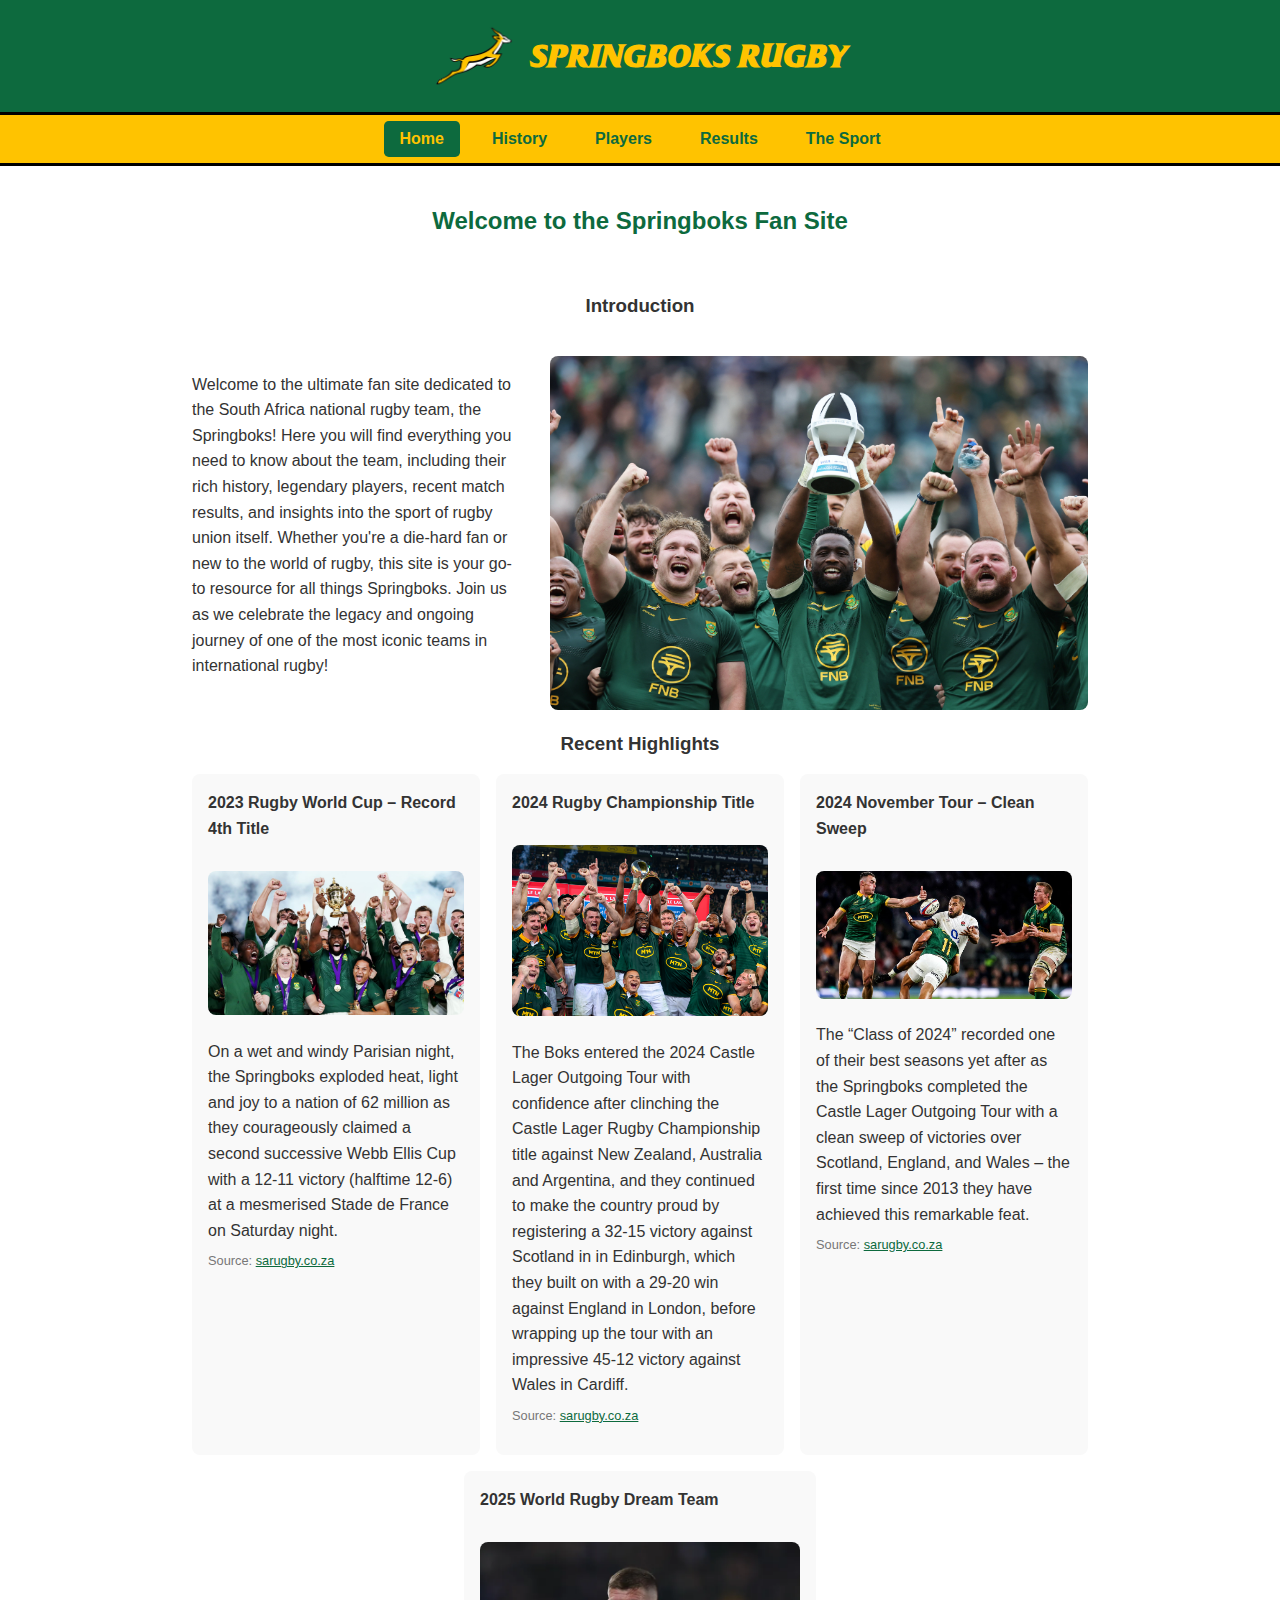
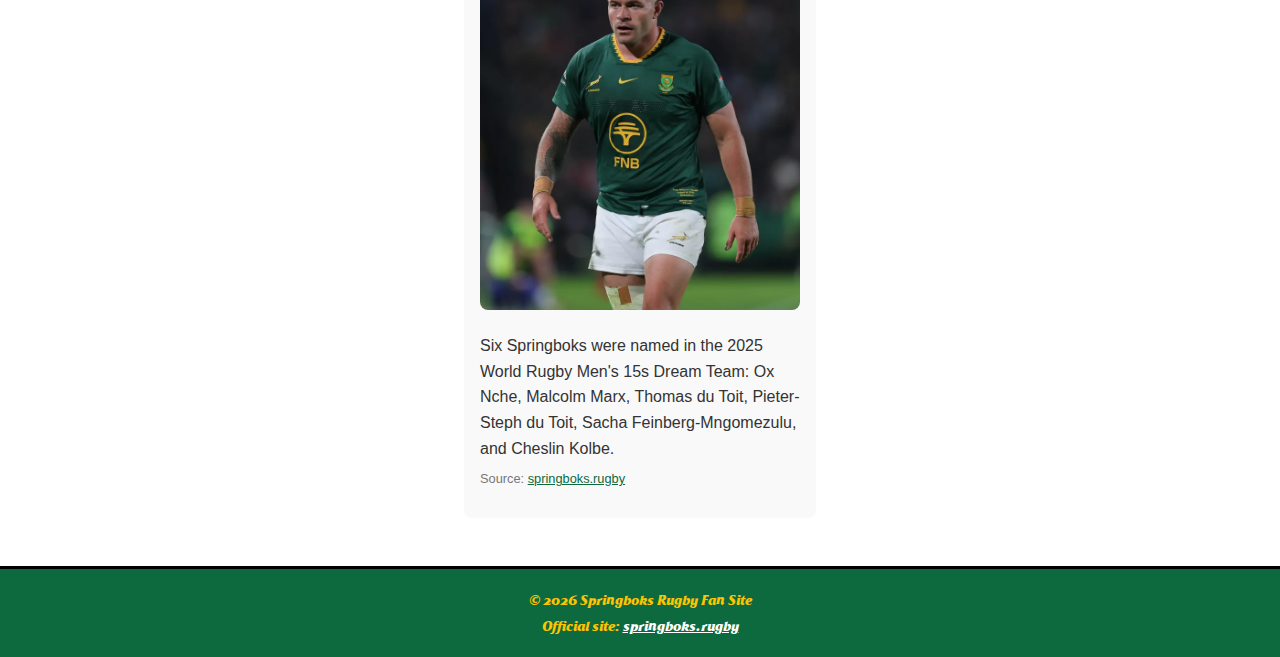
<file: index.html>
<!doctype html>
<html lang="en">
  <head>
    <meta charset="UTF-8">
    <meta name="viewport" content="width=device-width, initial-scale=1.0">
    <meta name="description" content="Fan site about the South Africa Springboks rugby team">
    <title>Springboks Rugby - Home</title>
    <link rel="stylesheet" href="styles.css">
  </head>
  <body>
        <header class="header">
        <div class="header__logo">
            <img src="images/logo.avif" alt="Springboks logo" class="header__logo-img">
            <h1 class="header__title">SPRINGBOKS RUGBY</h1>
        </div>
    </header>
        <nav class="nav" aria-label="Main navigation">
        <a href="index.html" class="nav__link nav__link--active">Home</a>
        <a href="pages/history.html" class="nav__link">History</a>
        <a href="pages/players.html" class="nav__link">Players</a>
        <a href="pages/results.html" class="nav__link">Results</a>
        <a href="pages/sport.html" class="nav__link">The Sport</a>
    </nav>

    <main class="main">
      <h2 class="main__title">Welcome to the Springboks Fan Site</h2>
      <section class="intro" id="intro">
        <h3 class="intro__title">Introduction</h3>
        <article class="intro__content">
        <p class="text">
            Welcome to the ultimate fan site dedicated to the South Africa national rugby team, the Springboks! 
            Here you will find everything you need to know about the team, including their rich history, 
            legendary players, recent match results, and insights into the sport of rugby union itself. 
            Whether you're a die-hard fan or new to the world of rugby, this site is your go-to resource for all things Springboks. 
            Join us as we celebrate the legacy and ongoing journey of one of the most iconic teams in international rugby!
        </p>
        <img src="images/team-image.jpg" alt="Springboks rugby action shot" class="intro__image">
        </article>
      </section>

      
      <section class="highlights" id="highlights">
        <h3 class="highlights__title">Recent Highlights</h3>
        <div class="highlights__list">
          <article class="highlights__item">
            <h4 class="highlights__item-title">2023 Rugby World Cup – Record 4th Title</h4>
            <img src="images/rwc-2023-trophy.jpg" alt="Siya Kolisi lifts the Webb Ellis Cup after the Springboks' record fourth Rugby World Cup victory in Paris" class="highlights__image">
            <p class="highlights__text">
              On a wet and windy Parisian night, the Springboks exploded heat, light and joy to a nation of 62 million as they courageously claimed a second successive Webb Ellis Cup with a 12-11 victory (halftime 12-6) at a mesmerised Stade de France on Saturday night.
            </p>
            <p class="highlights__source">
              Source: <a href="https://www.sarugby.co.za/news-features/articles/2023/10/28/springboks-edge-another-rwc-thriller-to-earn-in-history/" target="_blank" rel="noopener">sarugby.co.za</a>
            </p>
          </article>
          <article class="highlights__item">
            <h4 class="highlights__item-title">2024 Rugby Championship Title</h4>
            <img src="images/rc-2024-champions.jpg" alt="Springboks celebrate winning the 2024 Rugby Championship" class="highlights__image">
            <p class="highlights__text">
              The Boks entered the 2024 Castle Lager Outgoing Tour with confidence after clinching the Castle Lager Rugby Championship title against New Zealand, Australia and Argentina, and they continued to make the country proud by registering a 32-15 victory against Scotland in in Edinburgh, which they built on with a 29-20 win against England in London, before wrapping up the tour with an impressive 45-12 victory against Wales in Cardiff.
            </p>
            <p class="highlights__source">
              Source: <a href="https://www.sarugby.co.za/news-features/articles/2024/12/10/trophies-and-records-for-boks-class-of-2024/" target="_blank" rel="noopener">sarugby.co.za</a>
            </p>
          </article>
          <article class="highlights__item">
            <h4 class="highlights__item-title">2024 November Tour – Clean Sweep</h4>
            <img src="images/november-tour-2024.jpg" alt="Springboks in action during their 2024 November tour" class="highlights__image">
            <p class="highlights__text">
              The “Class of 2024” recorded one of their best seasons yet after as the Springboks completed the Castle Lager Outgoing Tour with a clean sweep of victories over Scotland, England, and Wales – the first time since 2013 they have achieved this remarkable feat.
            </p>
            <p class="highlights__source">
              Source: <a href="https://www.sarugby.co.za/news-features/articles/2024/12/10/trophies-and-records-for-boks-class-of-2024/" target="_blank" rel="noopener">sarugby.co.za</a>
            </p>
          </article>
          <article class="highlights__item">
            <h4 class="highlights__item-title">2025 World Rugby Dream Team</h4>
            <img src="images/dream-team-2025.jpg" alt="Malcolm Marx, World Rugby Player of the Year 2025" class="highlights__image">
            <p class="highlights__text">
              Six Springboks were named in the 2025 World Rugby Men's 15s Dream Team: Ox Nche, Malcolm Marx, Thomas du Toit, Pieter-Steph du Toit, Sacha Feinberg-Mngomezulu, and Cheslin Kolbe.
            </p>
            <p class="highlights__source">
              Source: <a href="https://springboks.rugby/news-features/articles/2025/11/25/sa-rugby-lauds-six-boks-named-in-world-rugby-dream-team/" target="_blank" rel="noopener">springboks.rugby</a>
            </p>
          </article>
        </div>
      </section>
    </main>

        <footer class="footer">
        <div class="footer__content">
            <p class="footer__text">&copy; 2026 Springboks Rugby Fan Site</p>
            <p class="footer__text">
                Official site:
                <a href="https://www.springboks.rugby/" class="footer__link" target="_blank" rel="noopener">
                    springboks.rugby
                </a>
            </p>
        </div>
    </footer>
  </body>
</html>
</file>
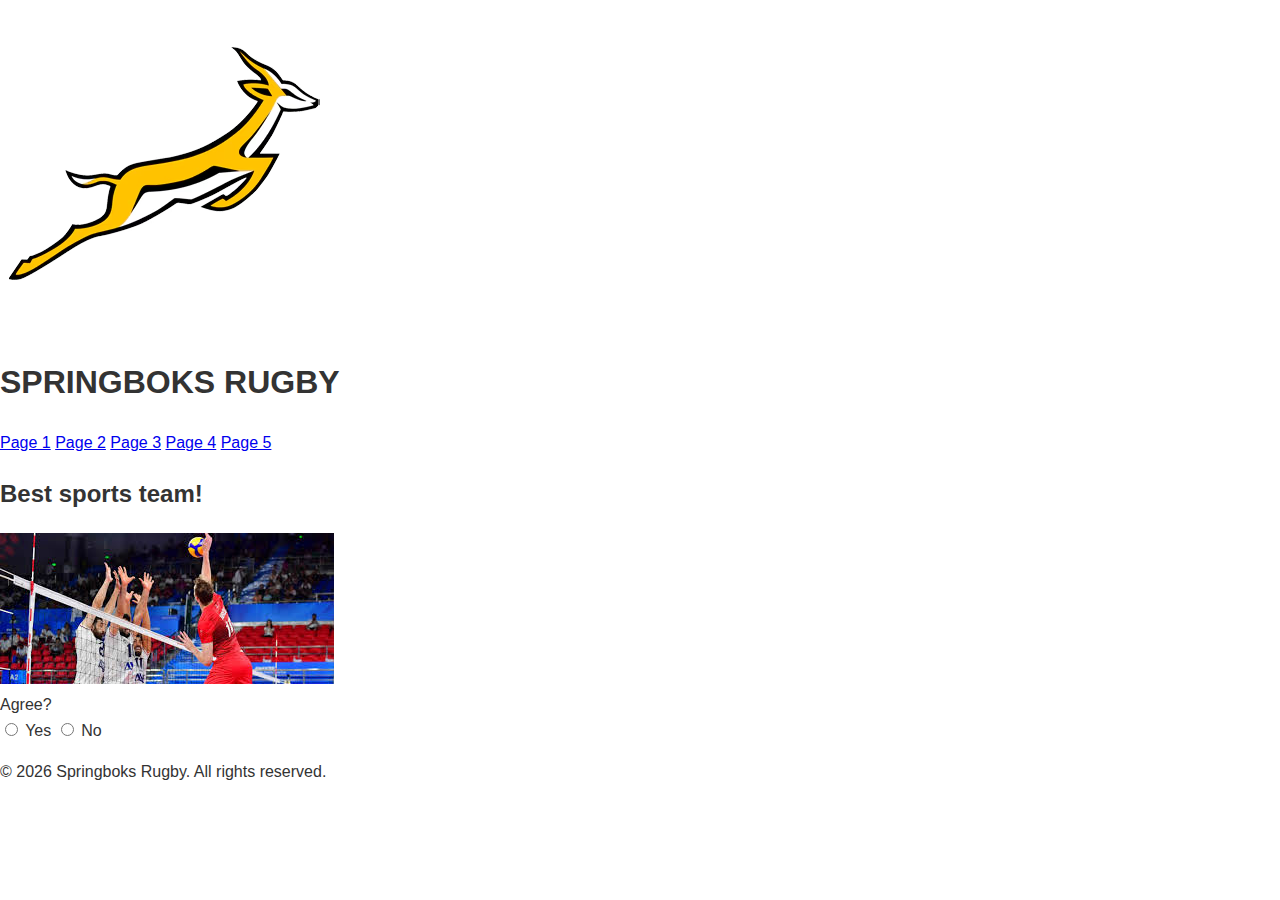
<file: pages/index.html>
<!doctype html>
<html>
  <head>
    <meta charset="UTF-8" />
    <title>Springboks</title>
    <link rel="stylesheet" href="../styles.css" />
    <script src="https://code.jquery.com/jquery-3.7.1.min.js"></script>
  </head>
  <body>
    <div id="header"></div>
    <div id="nav"></div>
    <script>
      $(function() {
        $('#header').load('../partials/header.html');
        $('#nav').load('../partials/nav.html');
        $('#footer').load('../partials/footer.html');
      });
    </script>

    <article id="article">
        <h2>Best sports team!</h2>
        <img src="../images/sport.jpg">
    </article>
    <form>
        <label for="radio">Agree?</label><br>
        <input type="radio" id="yes" name="radio">
        <label for="yes">Yes</label>
        <input type="radio" id="no" name="radio">
        <label for="no">No</label>
    </form>
    <div id="footer"></div>
  </body>
</html>
</file>
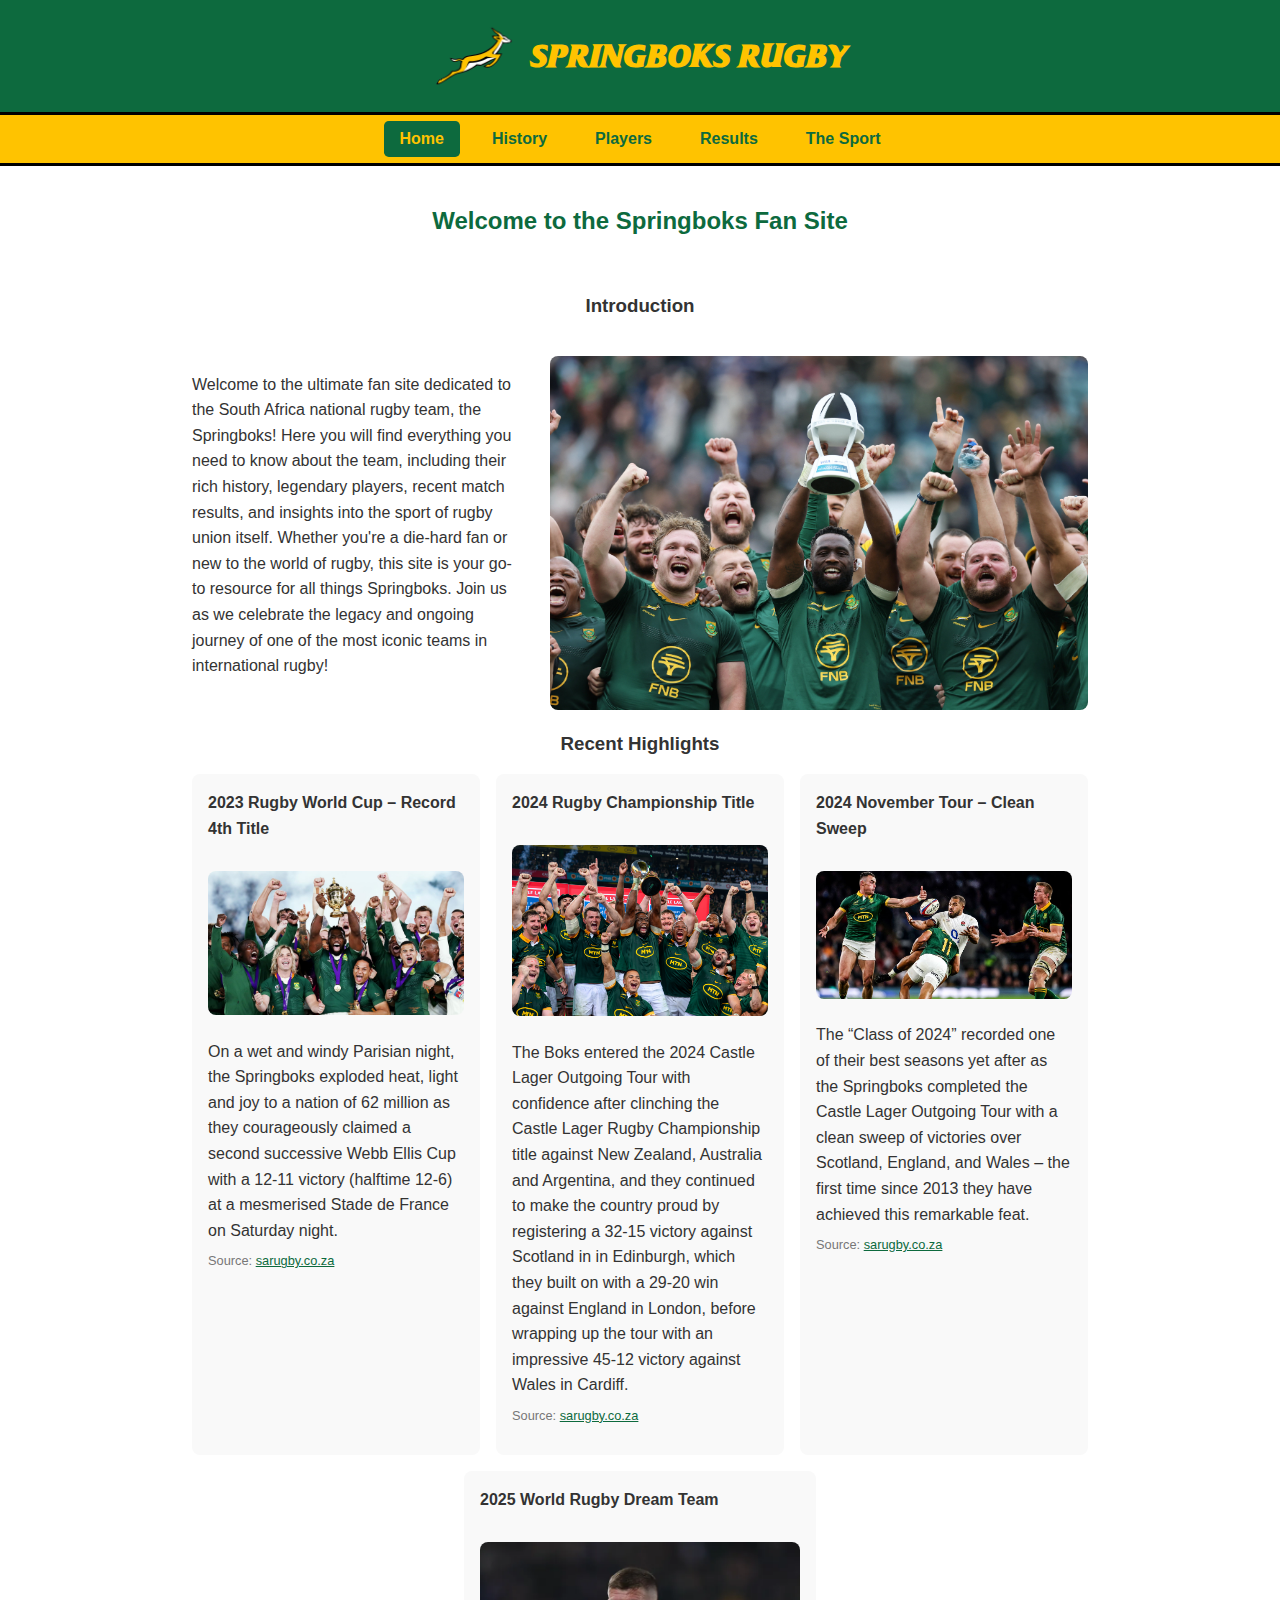
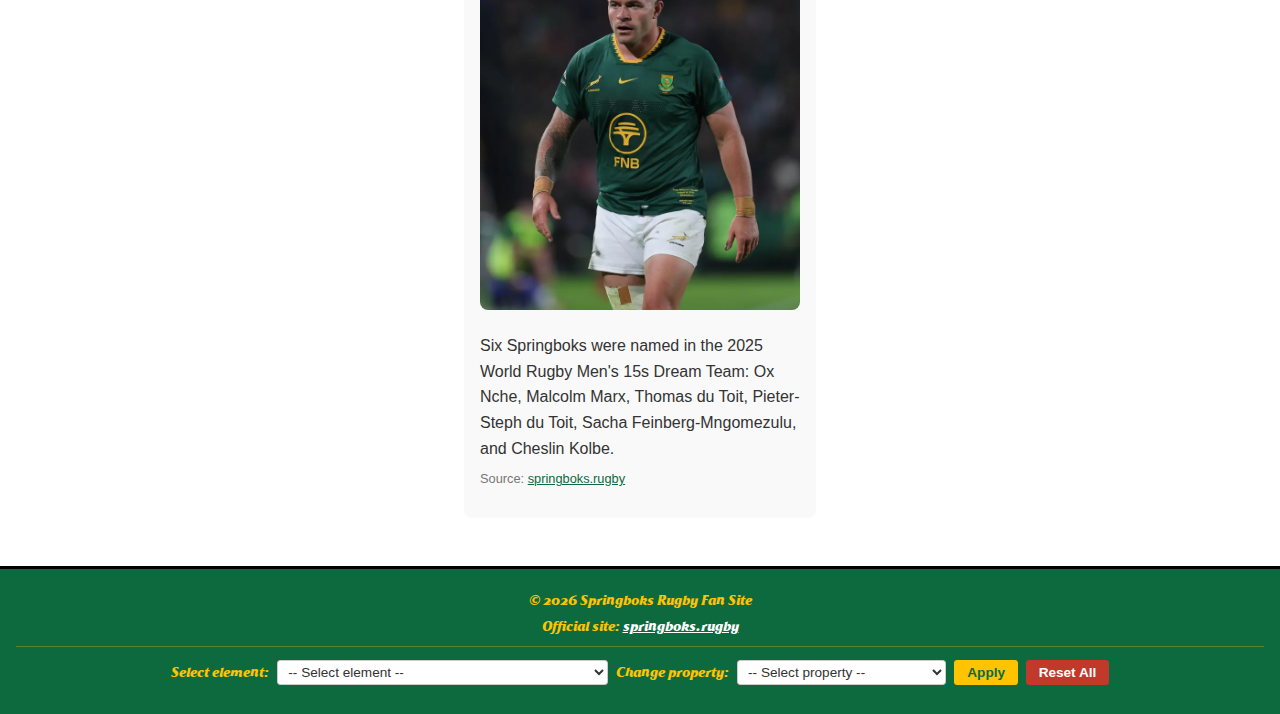
<file: WebTech-main/index.html>
<!doctype html>
<html lang="en">
  <head>
    <meta charset="UTF-8">
    <meta name="viewport" content="width=device-width, initial-scale=1.0">
    <meta name="description" content="Fan site about the South Africa Springboks rugby team">
    <title>Springboks Rugby - Home</title>
    <link rel="stylesheet" href="styles.css">
    <script src="js.js" defer></script>
  </head>
  <body>
        <header class="header">
        <div class="header__logo">
            <img src="images/logo.avif" alt="Springboks logo" class="header__logo-img">
            <h1 class="header__title" id="header__title">SPRINGBOKS RUGBY</h1>
        </div>
    </header>
        <nav class="nav" aria-label="Main navigation">
        <a href="index.html" class="nav__link nav__link--active">Home</a>
        <a href="pages/history.html" class="nav__link">History</a>
        <a href="pages/players.html" class="nav__link">Players</a>
        <a href="pages/results.html" class="nav__link">Results</a>
        <a href="pages/sport.html" class="nav__link">The Sport</a>
    </nav>

    <main class="main">
      <h2 class="main__title">Welcome to the Springboks Fan Site</h2>
      <section class="intro" id="intro">
        <h3 class="intro__title">Introduction</h3>
        <article class="intro__content">
        <p class="text">
            Welcome to the ultimate fan site dedicated to the South Africa national rugby team, the Springboks! 
            Here you will find everything you need to know about the team, including their rich history, 
            legendary players, recent match results, and insights into the sport of rugby union itself. 
            Whether you're a die-hard fan or new to the world of rugby, this site is your go-to resource for all things Springboks. 
            Join us as we celebrate the legacy and ongoing journey of one of the most iconic teams in international rugby!
        </p>
        <img src="images/team-image.jpg" alt="Springboks rugby action shot" class="intro__image">
        </article>
      </section>

      
      <section class="highlights" id="highlights">
        <h3 class="highlights__title">Recent Highlights</h3>
        <div class="highlights__list">
          <article class="highlights__item">
            <h4 class="highlights__item-title">2023 Rugby World Cup – Record 4th Title</h4>
            <img src="images/rwc-2023-trophy.jpg" alt="Siya Kolisi lifts the Webb Ellis Cup after the Springboks' record fourth Rugby World Cup victory in Paris" class="highlights__image">
            <p class="highlights__text">
              On a wet and windy Parisian night, the Springboks exploded heat, light and joy to a nation of 62 million as they courageously claimed a second successive Webb Ellis Cup with a 12-11 victory (halftime 12-6) at a mesmerised Stade de France on Saturday night.
            </p>
            <p class="highlights__source">
              Source: <a href="https://www.sarugby.co.za/news-features/articles/2023/10/28/springboks-edge-another-rwc-thriller-to-earn-in-history/" target="_blank" rel="noopener">sarugby.co.za</a>
            </p>
          </article>
          <article class="highlights__item">
            <h4 class="highlights__item-title">2024 Rugby Championship Title</h4>
            <img src="images/rc-2024-champions.jpg" alt="Springboks celebrate winning the 2024 Rugby Championship" class="highlights__image">
            <p class="highlights__text">
              The Boks entered the 2024 Castle Lager Outgoing Tour with confidence after clinching the Castle Lager Rugby Championship title against New Zealand, Australia and Argentina, and they continued to make the country proud by registering a 32-15 victory against Scotland in in Edinburgh, which they built on with a 29-20 win against England in London, before wrapping up the tour with an impressive 45-12 victory against Wales in Cardiff.
            </p>
            <p class="highlights__source">
              Source: <a href="https://www.sarugby.co.za/news-features/articles/2024/12/10/trophies-and-records-for-boks-class-of-2024/" target="_blank" rel="noopener">sarugby.co.za</a>
            </p>
          </article>
          <article class="highlights__item">
            <h4 class="highlights__item-title">2024 November Tour – Clean Sweep</h4>
            <img src="images/november-tour-2024.jpg" alt="Springboks in action during their 2024 November tour" class="highlights__image">
            <p class="highlights__text">
              The “Class of 2024” recorded one of their best seasons yet after as the Springboks completed the Castle Lager Outgoing Tour with a clean sweep of victories over Scotland, England, and Wales – the first time since 2013 they have achieved this remarkable feat.
            </p>
            <p class="highlights__source">
              Source: <a href="https://www.sarugby.co.za/news-features/articles/2024/12/10/trophies-and-records-for-boks-class-of-2024/" target="_blank" rel="noopener">sarugby.co.za</a>
            </p>
          </article>
          <article class="highlights__item">
            <h4 class="highlights__item-title">2025 World Rugby Dream Team</h4>
            <img src="images/dream-team-2025.jpg" alt="Malcolm Marx, World Rugby Player of the Year 2025" class="highlights__image">
            <p class="highlights__text">
              Six Springboks were named in the 2025 World Rugby Men's 15s Dream Team: Ox Nche, Malcolm Marx, Thomas du Toit, Pieter-Steph du Toit, Sacha Feinberg-Mngomezulu, and Cheslin Kolbe.
            </p>
            <p class="highlights__source">
              Source: <a href="https://springboks.rugby/news-features/articles/2025/11/25/sa-rugby-lauds-six-boks-named-in-world-rugby-dream-team/" target="_blank" rel="noopener">springboks.rugby</a>
            </p>
          </article>
        </div>
      </section>
    </main>

        <footer class="footer">
        <div class="footer__content">
            <p class="footer__text">&copy; 2026 Springboks Rugby Fan Site</p>
            <p class="footer__text">
                Official site:
                <a href="https://www.springboks.rugby/" class="footer__link" target="_blank" rel="noopener">
                    springboks.rugby
                </a>
            </p>
        </div>
    </footer>
    <script src="js/appearance.js"></script>
  </body>
</html>
</file>
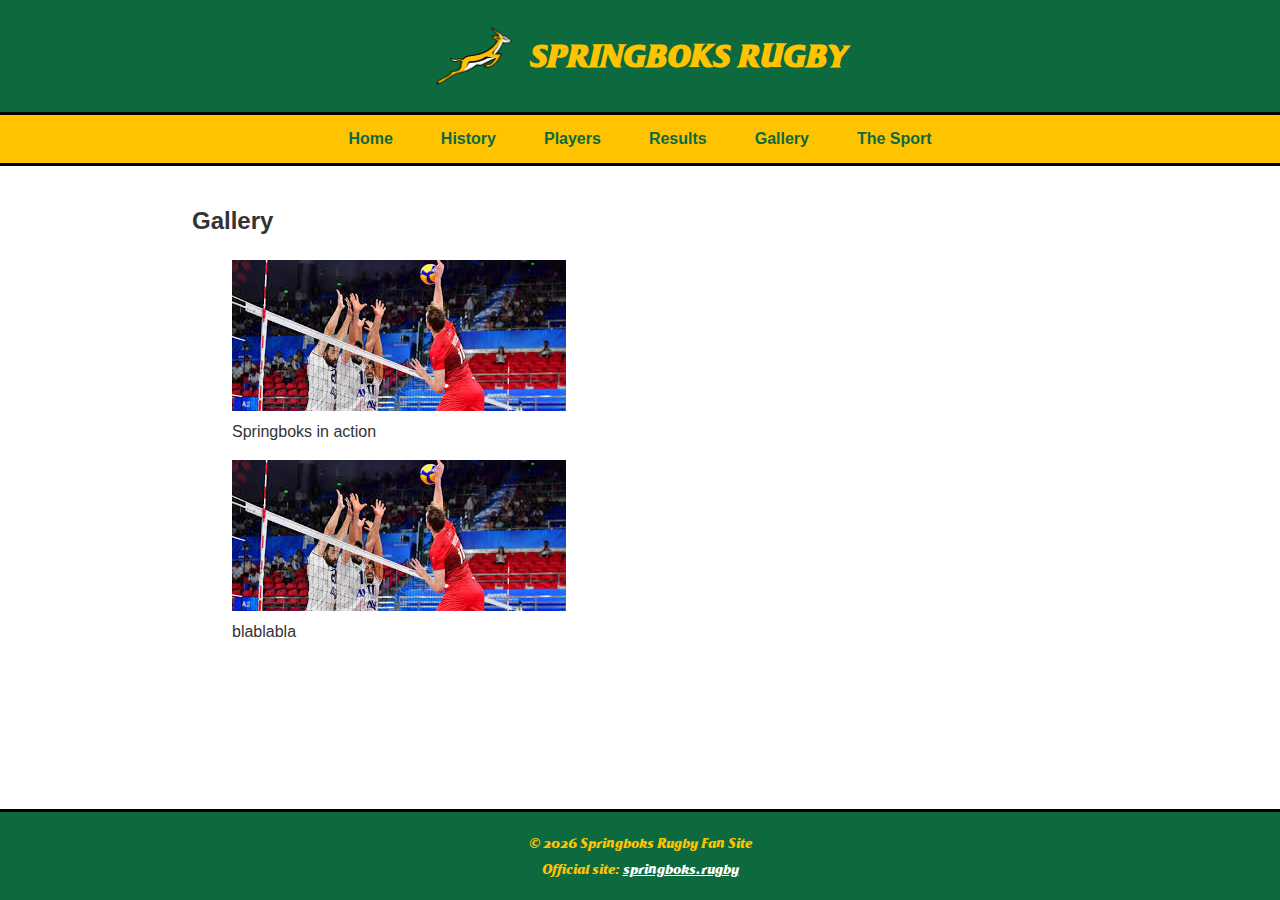
<file: pages/gallery.html>
<!doctype html>
<html lang="en">
  <head>
    <meta charset="UTF-8">
    <meta name="viewport" content="width=device-width, initial-scale=1.0">
    <meta name="description" content="Photo gallery of the Springboks rugby team">
    <title>Springboks Rugby - Gallery</title>
    <link rel="stylesheet" href="../styles.css">
  </head>
  <body>
        <header class="header">
        <div class="header__logo">
            <img src="../images/logo.avif" alt="Springboks logo" class="header__logo-img">
            <h1 class="header__title">SPRINGBOKS RUGBY</h1>
        </div>
    </header>
        <nav class="nav" aria-label="Main navigation">
        <a href="../index.html" class="nav__link">Home</a>
        <a href="history.html" class="nav__link">History</a>
        <a href="players.html" class="nav__link">Players</a>
        <a href="results.html" class="nav__link">Results</a>
        <a href="gallery.html" class="nav__link">Gallery</a>
        <a href="sport.html" class="nav__link">The Sport</a>
    </nav>

    <main class="main">
      <article class="article">
        <h2 class="article__title">Gallery</h2>

        <section class="gallery">
          <figure class="gallery__item">
            <img src="../images/sport.jpg" alt="Springboks in action" class="gallery__image">
            <figcaption class="gallery__caption">Springboks in action</figcaption>
          </figure>

          <figure class="gallery__item">
            <img src="../images/sport.jpg" alt="blablabla" class="gallery__image">
            <figcaption class="gallery__caption">blablabla</figcaption>
          </figure>
        </section>
      </article>
    </main>

        <footer class="footer">
        <div class="footer__content">
            <p class="footer__text">&copy; 2026 Springboks Rugby Fan Site</p>
            <p class="footer__text">
                Official site:
                <a href="https://www.springboks.rugby/" class="footer__link" target="_blank" rel="noopener">
                    springboks.rugby
                </a>
            </p>
        </div>
    </footer>
  </body>
</html>
</file>
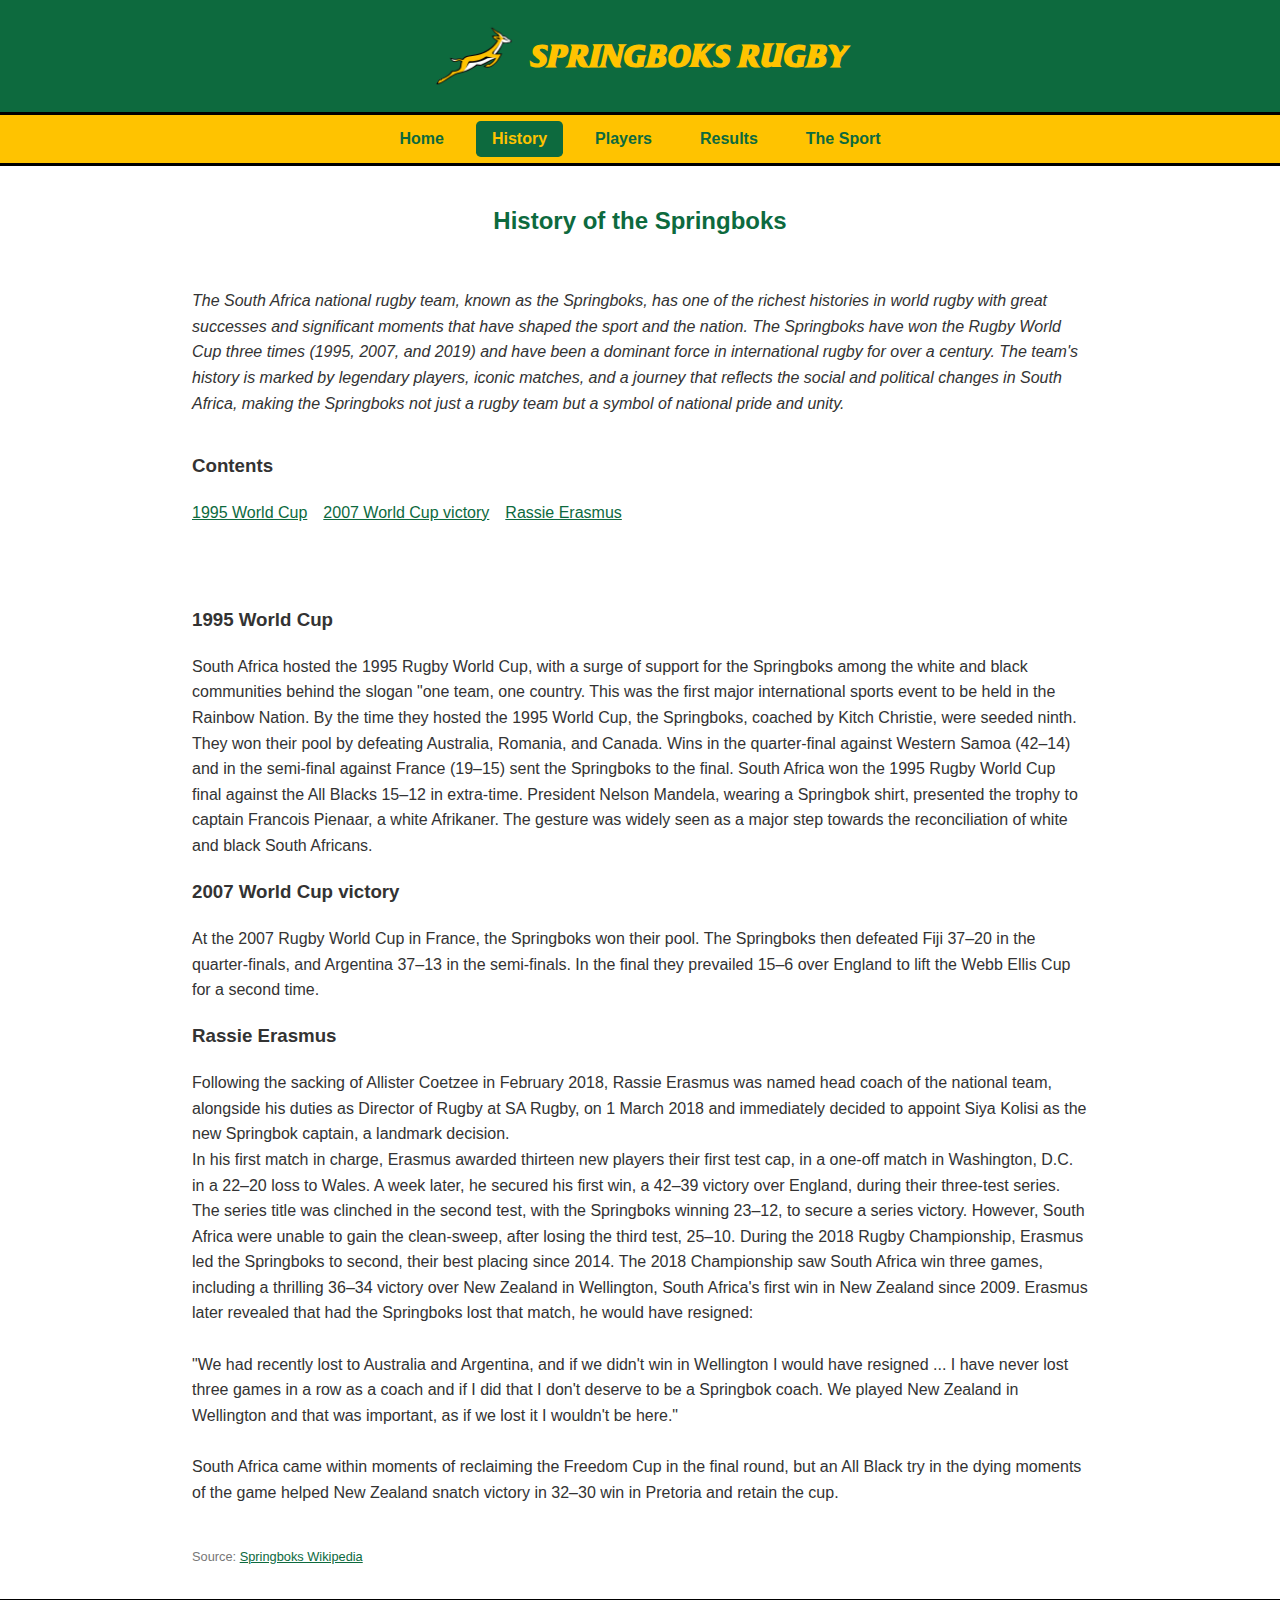
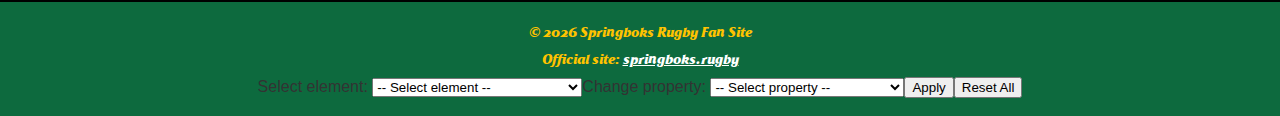
<file: pages/history.html>
<!doctype html>
<html lang="en">
  <head>
    <meta charset="UTF-8">
    <meta name="viewport" content="width=device-width, initial-scale=1.0">
    <meta name="description" content="History of the South Africa Springboks rugby team">
    <title>Springboks Rugby - History</title>
    <link rel="stylesheet" href="../styles.css">
  </head>
  <body>
        <header class="header">
        <div class="header__logo">
            <img src="../images/logo.avif" alt="Springboks logo" class="header__logo-img">
            <h1 class="header__title">SPRINGBOKS RUGBY</h1>
        </div>
    </header>
        <nav class="nav" aria-label="Main navigation">
        <a href="../index.html" class="nav__link">Home</a>
        <a href="history.html" class="nav__link nav__link--active">History</a>
        <a href="players.html" class="nav__link">Players</a>
        <a href="results.html" class="nav__link">Results</a>
        <a href="sport.html" class="nav__link">The Sport</a>
    </nav>
    <main class="main">
      <h2 class="main__title">History of the Springboks</h2>
      <article class="article">
        <section class="intro">
          <p class="text">
            <em>The South Africa national rugby team, known as the Springboks,
            has one of the richest histories in world rugby with great successes and significant moments that have shaped the sport and the nation. 
            The Springboks have won the Rugby World Cup three times (1995, 2007, and 2019) and have been a dominant force in international rugby for over a century.
            The team's history is marked by legendary players, iconic matches, and a journey that reflects the social and political changes in South Africa, 
            making the Springboks not just a rugby team but a symbol of national pride and unity.</em>
          </p>
        </section>

        <nav aria-label="Table of contents" class="toc">
          <h3>Contents</h3>
          <ul class="article__toc">
            <li><a href="#early" class="text__link">1995 World Cup</a></li>
            <li><a href="#worldcups" class="text__link">2007 World Cup victory</a></li>
            <li><a href="#erasmus" class="text__link">Rassie Erasmus</a></li>
          </ul>
        </nav>

        <section class="section" id="early">
          <h3 class="section__title">1995 World Cup</h3>
          <p class="text">
            South Africa hosted the 1995 Rugby World Cup, with a surge of support for the Springboks among the white and black communities behind the slogan "one team, one country.
            This was the first major international sports event to be held in the Rainbow Nation. 
            By the time they hosted the 1995 World Cup, the Springboks, coached by Kitch Christie, were seeded ninth. 
            They won their pool by defeating Australia, Romania, and Canada. 
            Wins in the quarter-final against Western Samoa (42–14) and in the semi-final against France (19–15) sent the Springboks to the final.
            South Africa won the 1995 Rugby World Cup final against the All Blacks 15–12 in extra-time.
            President Nelson Mandela, wearing a Springbok shirt, presented the trophy to captain Francois Pienaar, a white Afrikaner.
            The gesture was widely seen as a major step towards the reconciliation of white and black South Africans.
          </p>
        </section>

        <section class="section" id="worldcups">
          <h3 class="section__title">2007 World Cup victory</h3>
          <p class="text">
            At the 2007 Rugby World Cup in France, the Springboks won their pool. 
            The Springboks then defeated Fiji 37–20 in the quarter-finals, and Argentina 37–13 in the semi-finals. 
            In the final they prevailed 15–6 over England to lift the Webb Ellis Cup for a second time.
          </p>
        </section>

        <section class="section" id="erasmus">
          <h3 class="section__title">Rassie Erasmus</h3>
          <p class="text">
            Following the sacking of Allister Coetzee in February 2018, 
            Rassie Erasmus was named head coach of the national team, alongside his duties as Director of Rugby at SA Rugby,
            on 1 March 2018 and immediately decided to appoint Siya Kolisi as the new Springbok captain, a landmark decision. <br>

            In his first match in charge, Erasmus awarded thirteen new players their first test cap, in a one-off match in Washington, D.C. in a 22–20 loss to Wales. 
            A week later, he secured his first win, a 42–39 victory over England, during their three-test series. 
            The series title was clinched in the second test, with the Springboks winning 23–12, to secure a series victory. 
            However, South Africa were unable to gain the clean-sweep, after losing the third test, 25–10. During the 2018 Rugby Championship,
             Erasmus led the Springboks to second, their best placing since 2014. The 2018 Championship saw South Africa win three games, including a thrilling
              36–34 victory over New Zealand in Wellington, South Africa's first win in New Zealand since 2009. Erasmus later revealed that had the Springboks
               lost that match, he would have resigned: <br><br>

            "We had recently lost to Australia and Argentina, and if we didn't win in Wellington I would have resigned ...
             I have never lost three games in a row as a coach and if I did that I don't deserve to be a Springbok coach. 
             We played New Zealand in Wellington and that was important, as if we lost it I wouldn't be here." <br><br>

            South Africa came within moments of reclaiming the Freedom Cup in the final round, but an All Black try in the dying moments of the game helped New Zealand snatch
             victory in 32–30 win in Pretoria and retain the cup.<br><br>
            <p class="highlights__source">
              Source: <a href="https://en.wikipedia.org/wiki/South_Africa_national_rugby_union_team#History" class="text__link" target="_blank" rel="noopener">Springboks Wikipedia</a>
            </p>
          </p>
        </section>

      </article>

    </main>
      <footer class="footer">
        <div class="footer__content">
            <p class="footer__text">&copy; 2026 Springboks Rugby Fan Site</p>
            <p class="footer__text">
                Official site:
                <a href="https://www.springboks.rugby/" class="footer__link" target="_blank" rel="noopener">
                    springboks.rugby
                </a>
            </p>
        </div>
    </footer>
    <script src="../js/appearance.js"></script>
  </body>
</html>
</file>
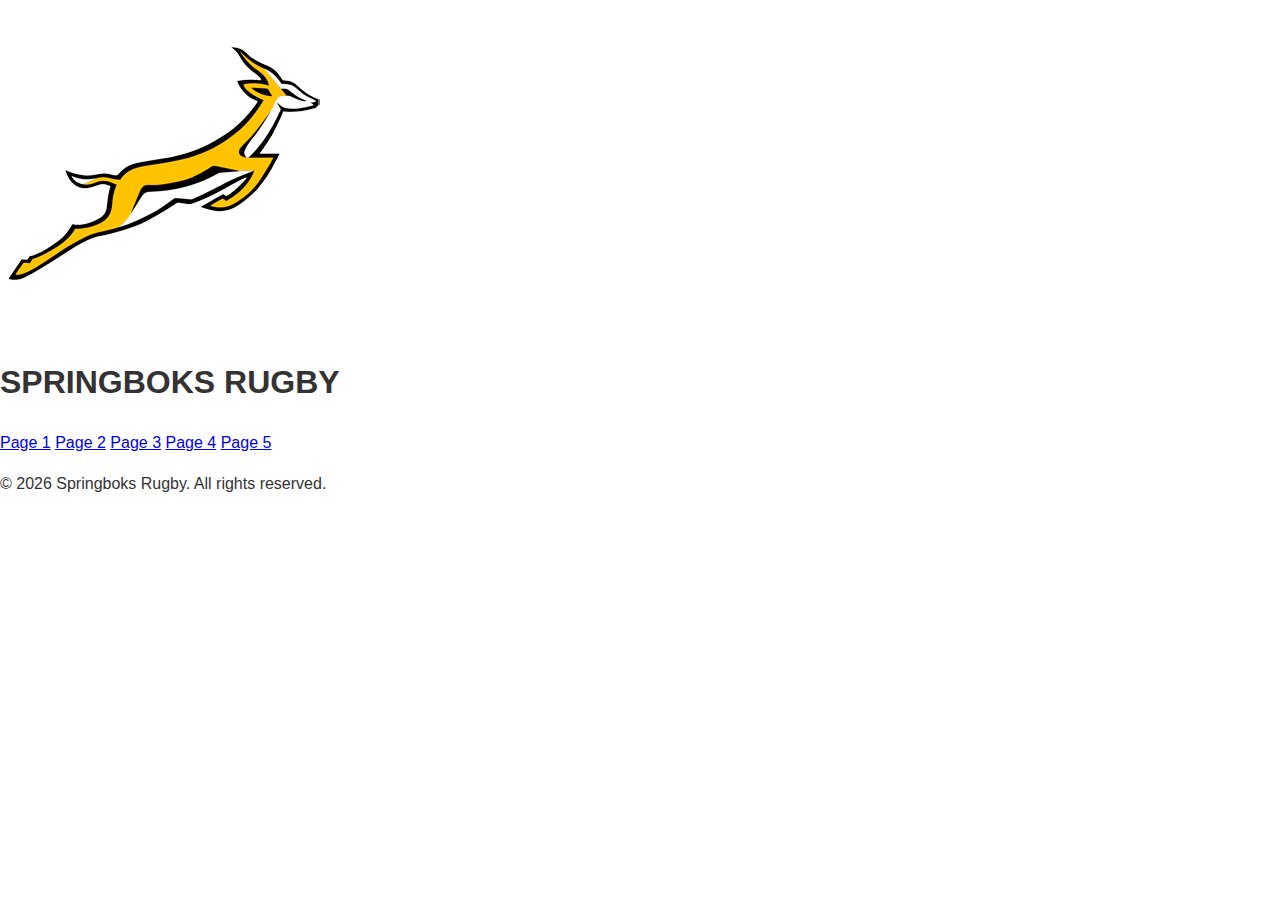
<file: pages/page 1.html>
<!doctype html>
<html>
  <head>
    <meta charset="UTF-8" />
    <title>Springboks</title>
    <link rel="stylesheet" href="../styles.css" />
    <script src="https://code.jquery.com/jquery-3.7.1.min.js"></script>
  </head>
  <body>
    <div id="header"></div>
    <div id="nav"></div>
    <div id="footer"></div>
    <script>
      $(function() {
        $('#header').load('../partials/header.html');
        $('#nav').load('../partials/nav.html');
        $('#footer').load('../partials/footer.html');
      });
    </script>
  </body>
</html>
</file>
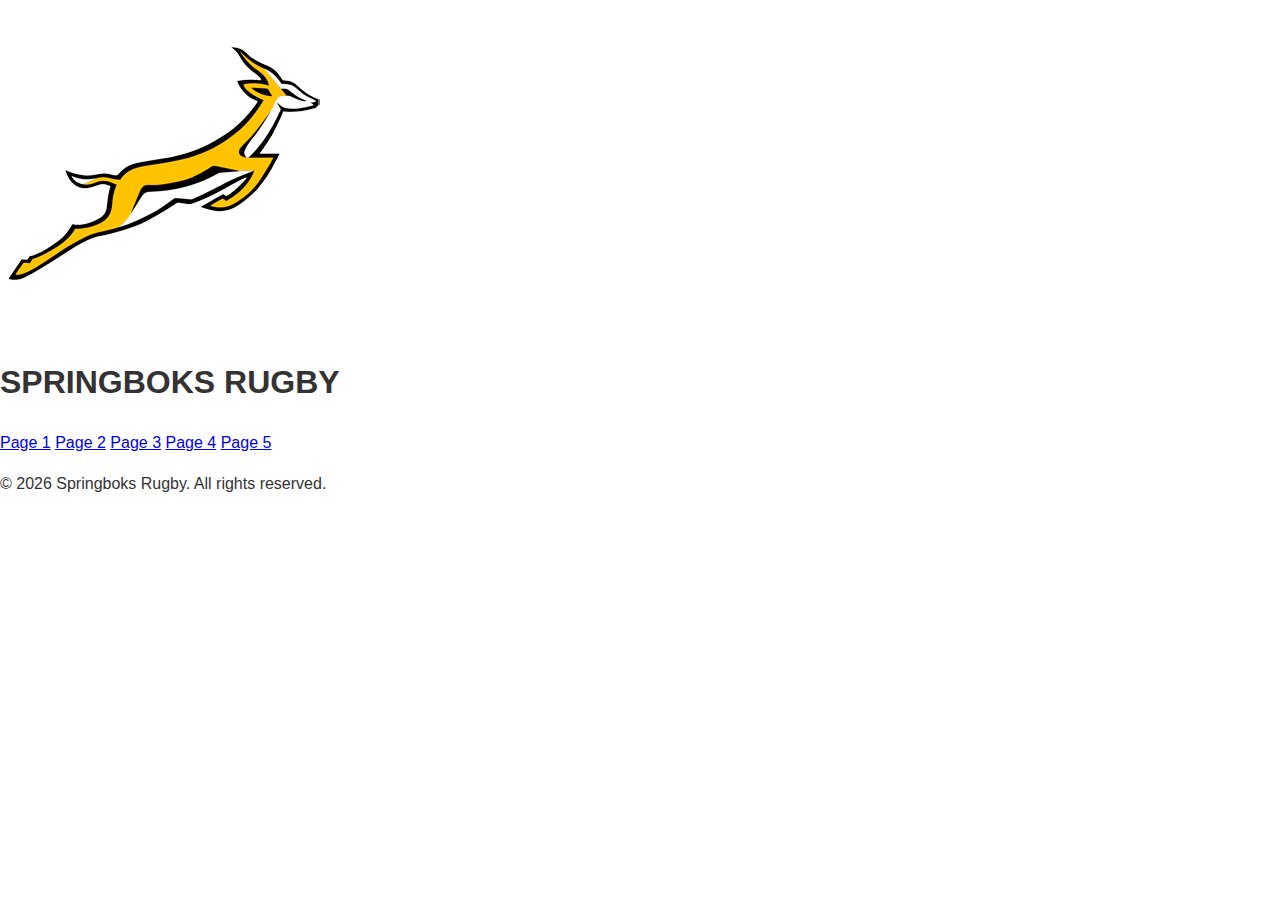
<file: pages/page 5.html>
<!doctype html>
<html>
  <head>
    <meta charset="UTF-8" />
    <title>Springboks</title>
    <link rel="stylesheet" href="../styles.css" />
    <script src="https://code.jquery.com/jquery-3.7.1.min.js"></script>
  </head>
  <body>
    <div id="header"></div>
    <div id="nav"></div>
    <div id="footer"></div>
    <script>
      $(function() {
        $('#header').load('../../partials/header.html');
        $('#nav').load('../partials/nav.html');
        $('#footer').load('../partials/footer.html');
      });
    </script>
  </body>
</html>
</file>
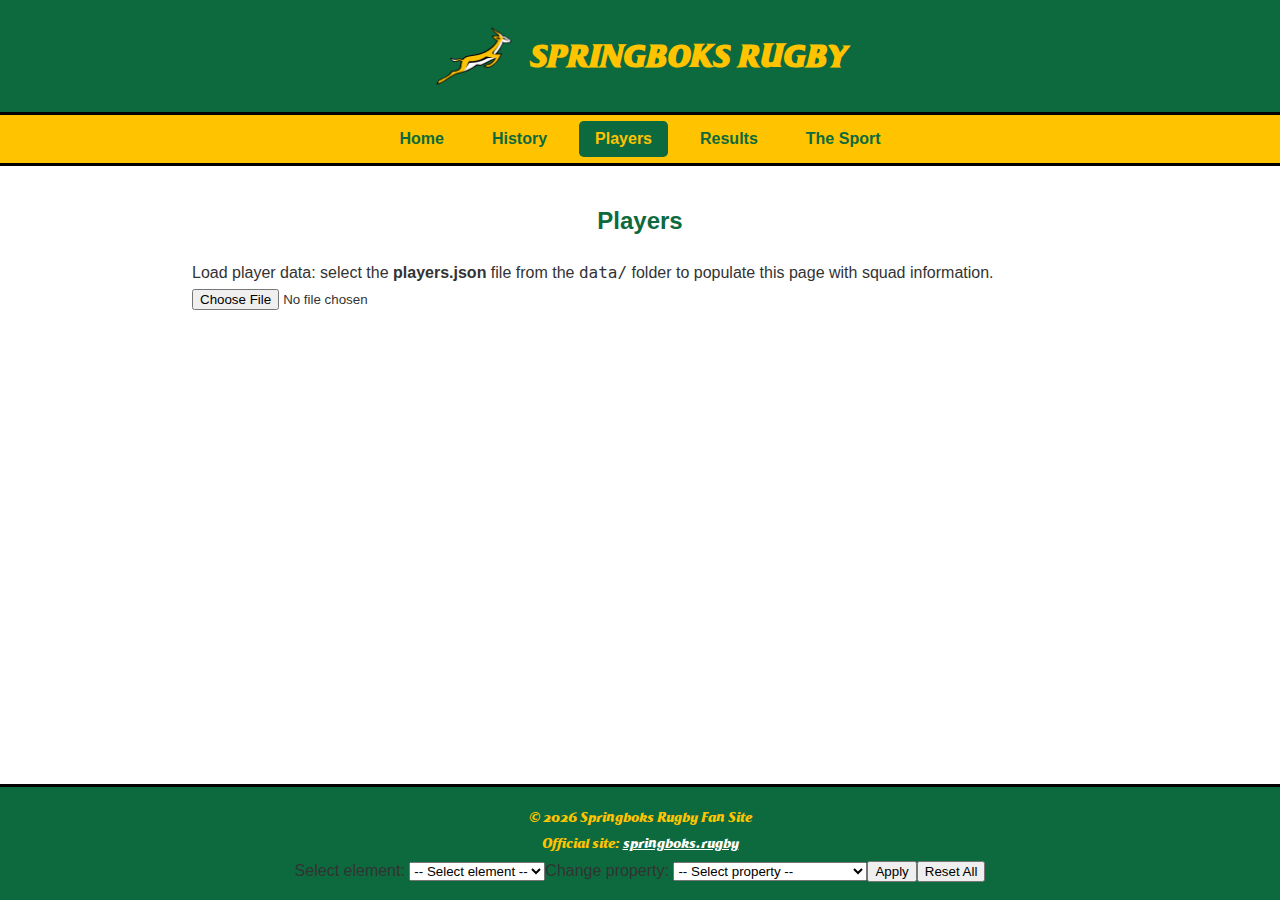
<file: pages/players.html>
<!doctype html>
<html lang="en">
  <head>
    <meta charset="UTF-8">
    <meta name="viewport" content="width=device-width, initial-scale=1.0">
    <meta name="description" content="Current Springboks rugby players and squad">
    <title>Springboks Rugby - Players</title>
    <link rel="stylesheet" href="../styles.css">
  </head>
  <body>
    <header class="header">
      <div class="header__logo">
          <img src="../images/logo.avif" alt="Springboks logo" class="header__logo-img">
          <h1 class="header__title">SPRINGBOKS RUGBY</h1>
      </div>
    </header>
    <nav class="nav" aria-label="Main navigation">
      <a href="../index.html" class="nav__link">Home</a>
      <a href="history.html" class="nav__link">History</a>
      <a href="players.html" class="nav__link nav__link--active">Players</a>
      <a href="results.html" class="nav__link">Results</a>
      <a href="sport.html" class="nav__link">The Sport</a>
    </nav>

    <main class="main">
      <h2 class="main__title">Players</h2>

      <div class="file-input-section">
        <label id="file-label" for="player-file-input" class="file-input-section__label">
          Load player data: select the <strong>players.json</strong> file from the
          <code>data/</code> folder to populate this page with squad information.
        </label>
        <input
          type="file"
          id="player-file-input"
          accept=".json,application/json"
          class="file-input-section__input"
          aria-describedby="file-label"
        >
      </div>

      <div id="main-content"></div>
    </main>

    <footer class="footer">
      <div class="footer__content">
          <p class="footer__text">&copy; 2026 Springboks Rugby Fan Site</p>
          <p class="footer__text">
              Official site:
              <a href="https://www.springboks.rugby/" class="footer__link" target="_blank" rel="noopener">
                  springboks.rugby
              </a>
          </p>
      </div>
    </footer>

    <script src="../js/classes.js"></script>
    <script src="../js/players.js"></script>
    <script src="../js/appearance.js"></script>
  </body>
</html>
</file>
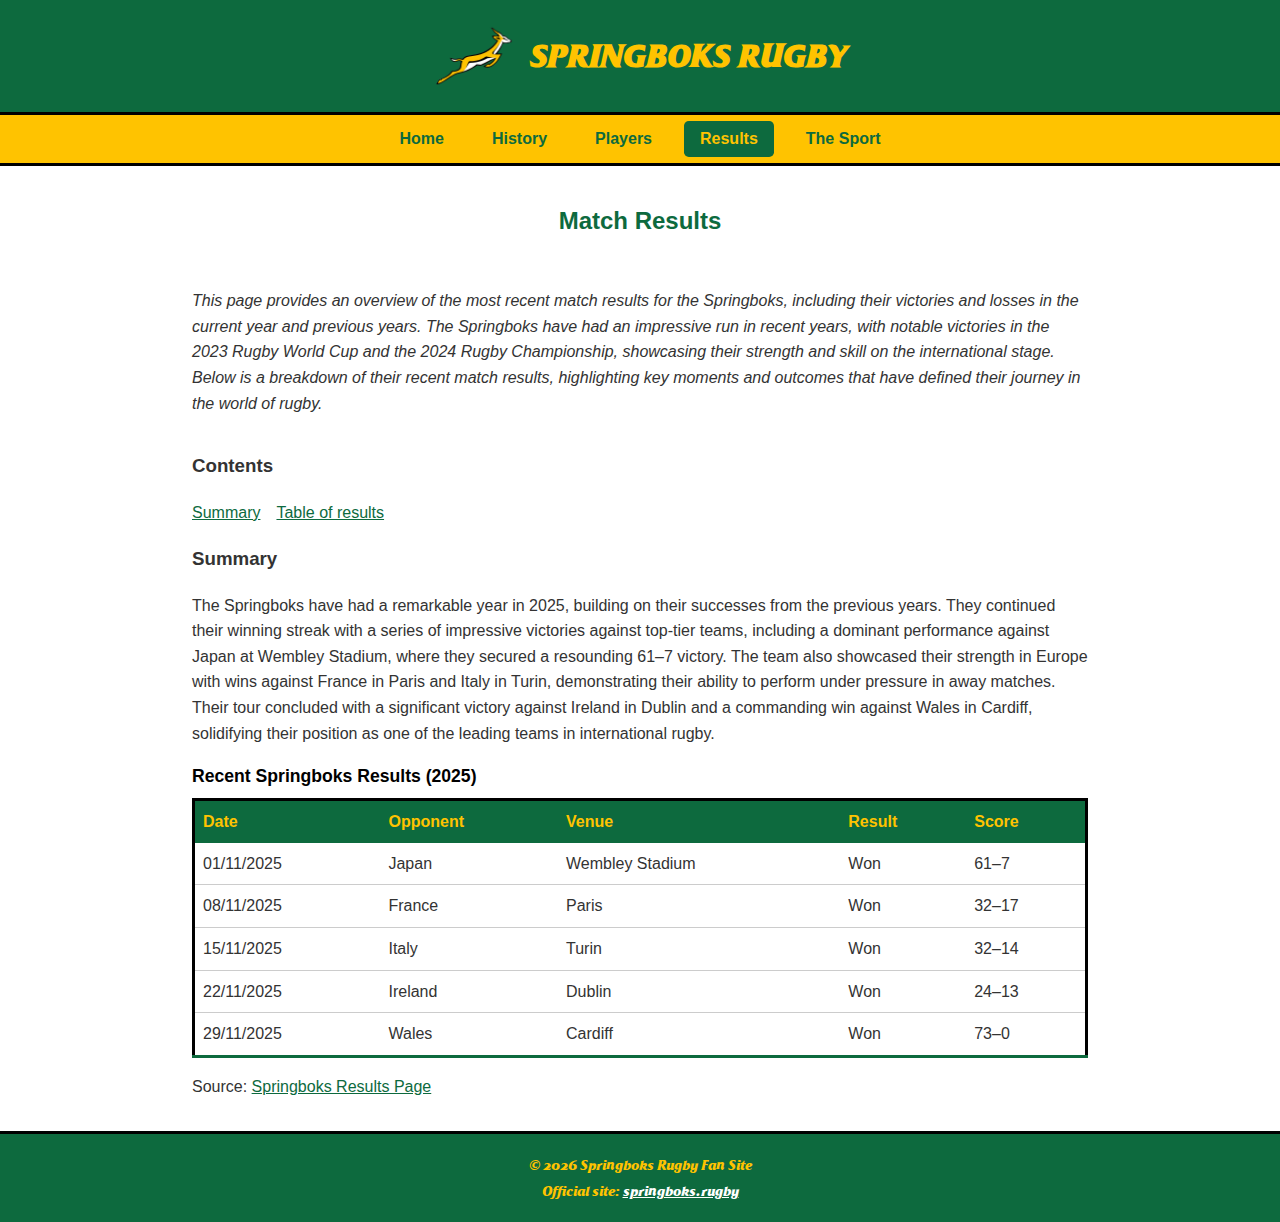
<file: pages/results.html>
<!doctype html>
<html lang="en">
  <head>
    <meta charset="UTF-8">
    <meta name="viewport" content="width=device-width, initial-scale=1.0">
    <meta name="description" content="Recent results and match history of the Springboks">
    <title>Springboks Rugby - Results</title>
    <link rel="stylesheet" href="../styles.css">
  </head>
  <body>
        <header class="header">
        <div class="header__logo">
            <img src="../images/logo.avif" alt="Springboks logo" class="header__logo-img">
            <h1 class="header__title">SPRINGBOKS RUGBY</h1>
        </div>
    </header>
        <nav class="nav" aria-label="Main navigation">
        <a href="../index.html" class="nav__link">Home</a>
        <a href="history.html" class="nav__link">History</a>
        <a href="players.html" class="nav__link">Players</a>
        <a href="results.html" class="nav__link nav__link--active">Results</a>
        <a href="sport.html" class="nav__link">The Sport</a>
    </nav>

    <main class="main">
      <h2 class="main__title">Match Results</h2>
      <article class="article">

        <section class="intro">
          <p class="text">
            <em>This page provides an overview of the most recent match results for the Springboks, including their victories and losses in the current year and previous years.
               The Springboks have had an impressive run in recent years, with notable victories in the 2023 Rugby World Cup and the 2024 Rugby Championship,
                showcasing their strength and skill on the international stage. Below is a breakdown of their recent match results, highlighting key moments 
                and outcomes that have defined their journey in the world of rugby.</em>
         </p>
        </section>

        <nav aria-label="Table of contents">
          <h3>Contents</h3>
          <ul class="article__toc">
            <li><a href="#summary" class="text__link">Summary</a></li>
            <li><a href="#result-table" class="text__link">Table of results</a></li>
          </ul>
        </nav>

        <section class="section" id="summary">

          <h3 class="section__title">Summary</h3>
          <p class="text">
            The Springboks have had a remarkable year in 2025, building on their successes from the previous years. 
            They continued their winning streak with a series of impressive victories against top-tier teams, including a dominant performance against Japan at Wembley Stadium, where they secured a resounding 61–7 victory. 
            The team also showcased their strength in Europe with wins against France in Paris and Italy in Turin, demonstrating their ability to perform under pressure in away matches. 
            Their tour concluded with a significant victory against Ireland in Dublin and a commanding win against Wales in Cardiff, solidifying their position as one of the leading teams in international rugby.
          </p>
        </section>
        <section class="section" id="result-table">
          <table class="table">
            <caption class="table__caption">
              Recent Springboks Results (2025)
            </caption>

            <thead class="table__head">
              <tr>
                <th class="table__header" scope="col">Date</th>
                <th class="table__header" scope="col">Opponent</th>
                <th class="table__header" scope="col">Venue</th>
                <th class="table__header" scope="col">Result</th>
                <th class="table__header" scope="col">Score</th>
              </tr>
            </thead>

            <tbody class="table__body">
              <tr class="table__row">
                <td class="table__cell">01/11/2025</td>
                <td class="table__cell">Japan</td>
                <td class="table__cell">Wembley Stadium</td>
                <td class="table__cell">Won</td>
                <td class="table__cell">61–7</td>
              </tr>
              <tr class="table__row">
                <td class="table__cell">08/11/2025</td>
                <td class="table__cell">France</td>
                <td class="table__cell">Paris</td>
                <td class="table__cell">Won</td>
                <td class="table__cell">32–17</td>
              </tr>
              <tr class="table__row">
                <td class="table__cell">15/11/2025</td>
                <td class="table__cell">Italy</td>
                <td class="table__cell">Turin</td>
                <td class="table__cell">Won</td>
                <td class="table__cell">32–14</td>
              </tr>
              <tr class="table__row">
                <td class="table__cell">22/11/2025</td>
                <td class="table__cell">Ireland</td>
                <td class="table__cell">Dublin</td>
                <td class="table__cell">Won</td>
                <td class="table__cell">24–13</td>
              </tr>
              <tr class="table__row">
                <td class="table__cell">29/11/2025</td>
                <td class="table__cell">Wales</td>
                <td class="table__cell">Cardiff</td>
                <td class="table__cell">Won</td>
                <td class="table__cell">73–0</td>
              </tr>
            </tbody>
          </table>
          <p>Source: <a href="https://www.sarugby.co.za/sa-teams-players/springboks/" target="_blank" rel="noopener" class="text__link">Springboks Results Page</a></p>
        </section>
      </article>
    </main>

        <footer class="footer">
        <div class="footer__content">
            <p class="footer__text">&copy; 2026 Springboks Rugby Fan Site</p>
            <p class="footer__text">
                Official site:
                <a href="https://www.springboks.rugby/" class="footer__link" target="_blank" rel="noopener">
                    springboks.rugby
                </a>
            </p>
        </div>
    </footer>
  </body>
</html>
</file>
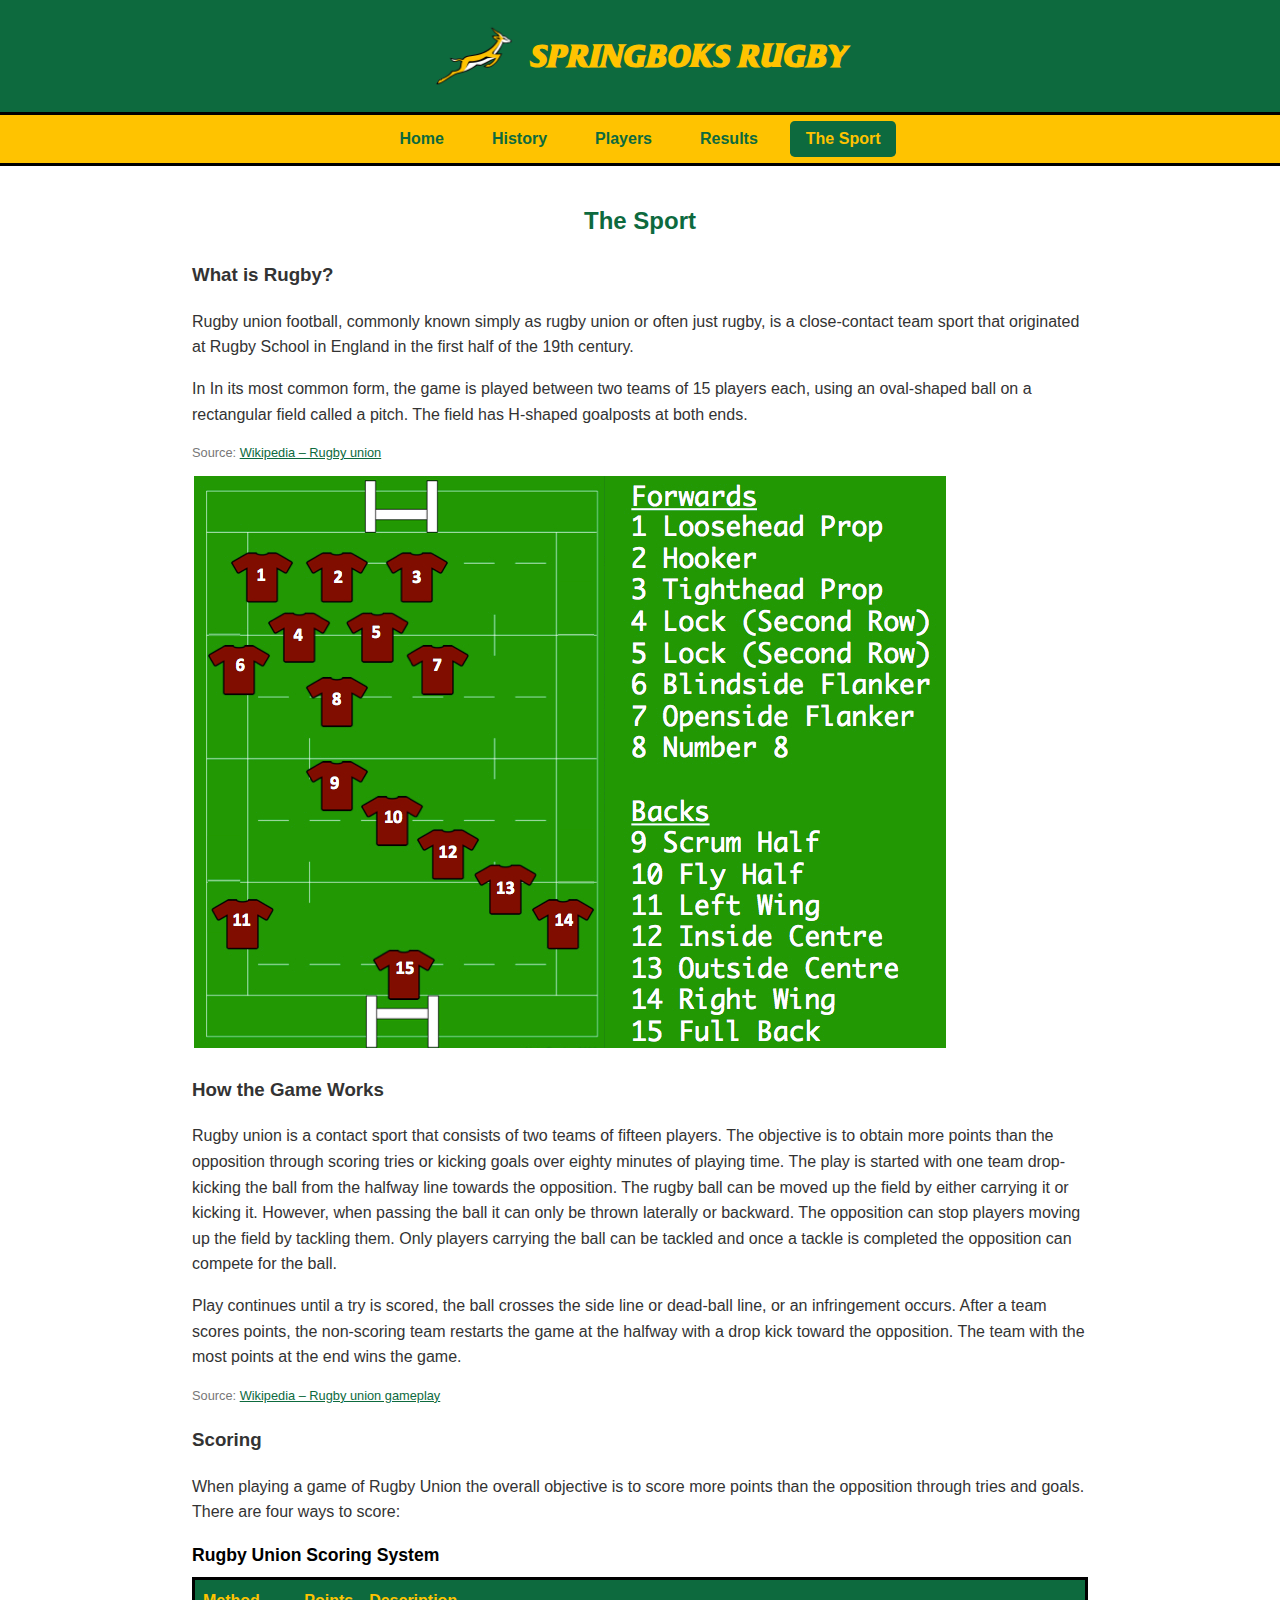
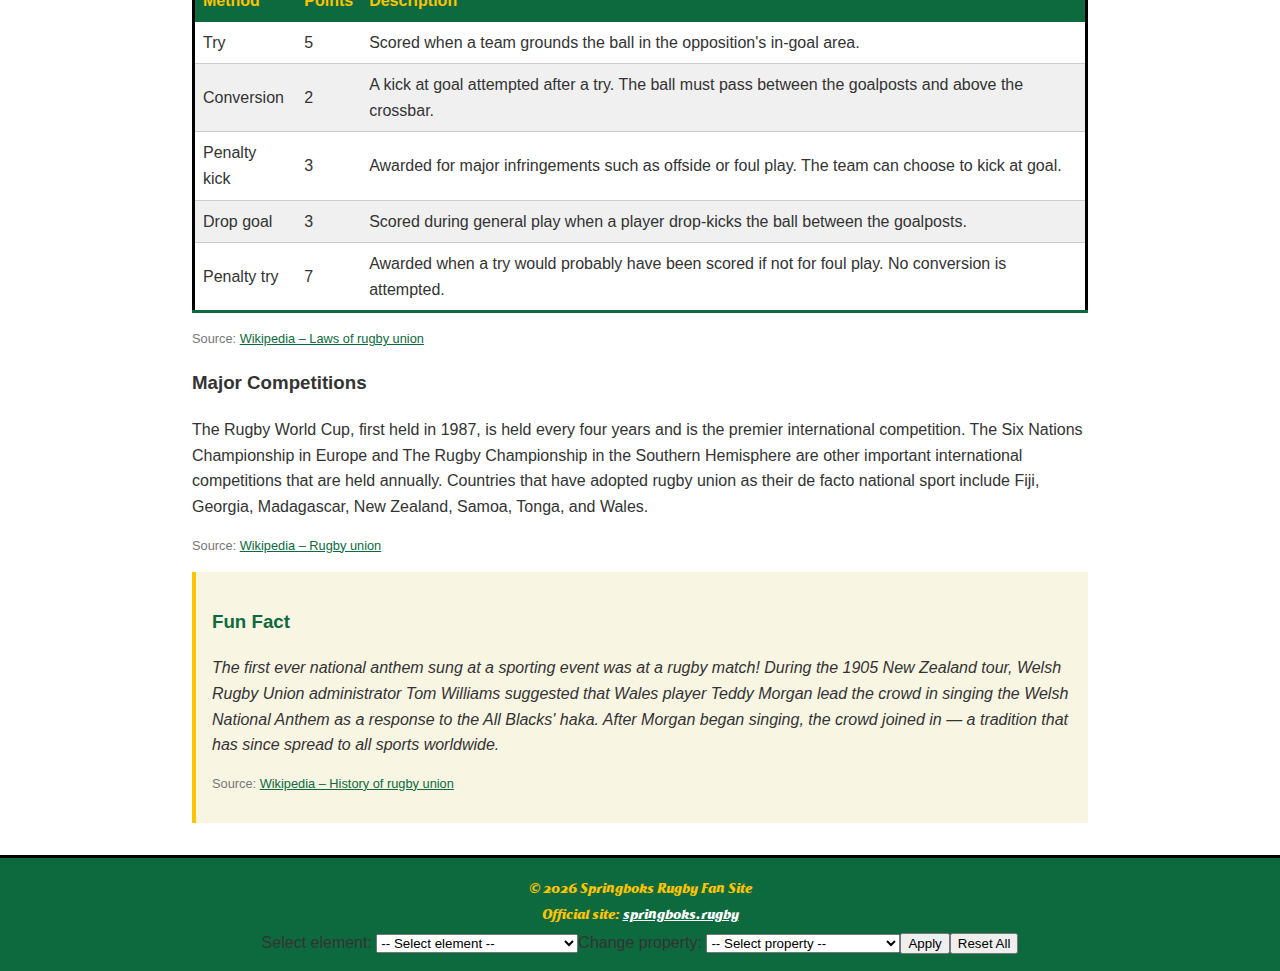
<file: pages/sport.html>
<!doctype html>
<html lang="en">
  <head>
    <meta charset="UTF-8">
    <meta name="viewport" content="width=device-width, initial-scale=1.0">
    <meta name="description" content="About the sport of rugby union and its rules">
    <title>Springboks Rugby - The Sport</title>
    <link rel="stylesheet" href="../styles.css">
  </head>
  <body>
        <header class="header">
        <div class="header__logo">
            <img src="../images/logo.avif" alt="Springboks logo" class="header__logo-img">
            <h1 class="header__title">SPRINGBOKS RUGBY</h1>
        </div>
    </header>
        <nav class="nav" aria-label="Main navigation">
        <a href="../index.html" class="nav__link">Home</a>
        <a href="history.html" class="nav__link">History</a>
        <a href="players.html" class="nav__link">Players</a>
        <a href="results.html" class="nav__link">Results</a>
        <a href="sport.html" class="nav__link nav__link--active">The Sport</a>
    </nav>
    <main class="main">
      <h2 class="main__title">The Sport</h2>
      <article class="article">
        <section class="section">
          <h3 class="section__title">What is Rugby?</h3>
          <p class="text">
            Rugby union football, commonly known simply as rugby union or often just rugby, is a close-contact team sport that originated at Rugby School in England in the first half of the 19th century.
          </p>
          <p class="text">
            In In its most common form, the game is played between two teams of 15 players each, using an oval-shaped ball on a rectangular field called a pitch. The field has H-shaped goalposts at both ends.
          </p>
          <p class="highlights__source">
            Source: <a href="https://en.wikipedia.org/wiki/Rugby_union" target="_blank" rel="noopener">Wikipedia – Rugby union</a>
          </p>
          <img src="../images/rugby-positions.jpg" alt="Rugby positions explained" class="image">
        </section>

        <section class="section">
          <h3 class="section__title">How the Game Works</h3>
          <p class="text">
            Rugby union is a contact sport that consists of two teams of fifteen players. The objective is to obtain more points than the opposition through scoring tries or kicking goals over eighty minutes of playing time. The play is started with one team drop-kicking the ball from the halfway line towards the opposition. The rugby ball can be moved up the field by either carrying it or kicking it. However, when passing the ball it can only be thrown laterally or backward. The opposition can stop players moving up the field by tackling them. Only players carrying the ball can be tackled and once a tackle is completed the opposition can compete for the ball.
          </p>
          <p class="text">
            Play continues until a try is scored, the ball crosses the side line or dead-ball line, or an infringement occurs. After a team scores points, the non-scoring team restarts the game at the halfway with a drop kick toward the opposition. The team with the most points at the end wins the game. 
          </p>
          <p class="highlights__source">
            Source: <a href="https://en.wikipedia.org/wiki/Rugby_union_gameplay" target="_blank" rel="noopener">Wikipedia – Rugby union gameplay</a>
          </p>
        </section>

        <section class="section">
          <h3 class="section__title">Scoring</h3>
          <p class="text">
            When playing a game of Rugby Union the overall objective is to score more points than the opposition through tries and goals. There are four ways to score:
          </p>
          <table class="table">
            <caption class="table__caption">Rugby Union Scoring System</caption>
            <thead>
              <tr>
                <th class="table__header">Method</th>
                <th class="table__header">Points</th>
                <th class="table__header">Description</th>
              </tr>
            </thead>
            <tbody class="table__body">
              <tr>
                <td class="table__cell">Try</td>
                <td class="table__cell">5</td>
                <td class="table__cell">Scored when a team grounds the ball in the opposition's in-goal area.</td>
              </tr>
              <tr class="table__row--alt">
                <td class="table__cell">Conversion</td>
                <td class="table__cell">2</td>
                <td class="table__cell">A kick at goal attempted after a try. The ball must pass between the goalposts and above the crossbar.</td>
              </tr>
              <tr>
                <td class="table__cell">Penalty kick</td>
                <td class="table__cell">3</td>
                <td class="table__cell">Awarded for major infringements such as offside or foul play. The team can choose to kick at goal.</td>
              </tr>
              <tr class="table__row--alt">
                <td class="table__cell">Drop goal</td>
                <td class="table__cell">3</td>
                <td class="table__cell">Scored during general play when a player drop-kicks the ball between the goalposts.</td>
              </tr>
              <tr>
                <td class="table__cell">Penalty try</td>
                <td class="table__cell">7</td>
                <td class="table__cell">Awarded when a try would probably have been scored if not for foul play. No conversion is attempted.</td>
              </tr>
            </tbody>
          </table>
          <p class="highlights__source">
            Source: <a href="https://en.wikipedia.org/wiki/Laws_of_rugby_union" target="_blank" rel="noopener">Wikipedia – Laws of rugby union</a>
          </p>
        </section>

        <section class="section">
          <h3 class="section__title">Major Competitions</h3>
          <p class="text">
            The Rugby World Cup, first held in 1987, is held every four years and is the premier international competition. The Six Nations Championship in Europe and The Rugby Championship in the Southern Hemisphere are other important international competitions that are held annually. Countries that have adopted rugby union as their de facto national sport include Fiji, Georgia, Madagascar, New Zealand, Samoa, Tonga, and Wales.
          </p>
          <p class="highlights__source">
            Source: <a href="https://en.wikipedia.org/wiki/Rugby_union" target="_blank" rel="noopener">Wikipedia – Rugby union</a>
          </p>
        </section>

        <aside class="aside">
          <h3 class="aside__title">Fun Fact</h3>
          <p class="text text--italic">
            The first ever national anthem sung at a sporting event was at a rugby match! During the 1905 New Zealand tour, Welsh Rugby Union administrator Tom Williams suggested that Wales player Teddy Morgan lead the crowd in singing the Welsh National Anthem as a response to the All Blacks' haka. After Morgan began singing, the crowd joined in — a tradition that has since spread to all sports worldwide.
          </p>
          <p class="highlights__source">
            Source: <a href="https://en.wikipedia.org/wiki/History_of_rugby_union" target="_blank" rel="noopener">Wikipedia – History of rugby union</a>
          </p>
        </aside>
      </article>
    </main>
    <footer class="footer">
      <div class="footer__content">
          <p class="footer__text">&copy; 2026 Springboks Rugby Fan Site</p>
          <p class="footer__text">
              Official site:
              <a href="https://www.springboks.rugby/" class="footer__link" target="_blank" rel="noopener">
                  springboks.rugby
              </a>
          </p>
      </div>
    </footer>
    <script src="../js/appearance.js"></script>
  </body>
</html>
</file>
<file: styles.css>
@font-face {
    font-family: "FrizQuadrata";
    src: url("fonts/Friz.ttf") format("truetype");
}



body {
    margin: 0;
    font-family: Arial, Helvetica, sans-serif;
    font-size: 1rem;
    line-height: 1.6;
    color: #333;
    display: flex;
    flex-direction: column;
    min-height: 100vh;
}



.header {
    display: flex;
    justify-content: center;
    background-color: #0d6a3e;
    padding: 1rem;
}

.header__logo {
    display: flex;
    align-items: center;
    gap: 1rem;
    font-family: "FrizQuadrata", serif;
}

.header__logo-img {
    width: 5rem;
    height: 5rem;
}

.header__title {
    color: #ffc300;
    margin: 0;
}



.nav {
    display: flex;
    justify-content: center;
    flex-wrap: wrap;
    gap: 1rem;
    padding: 0.4rem;
    background-color: #ffc300;
    border-top: 0.2rem solid black;
    border-bottom: 0.2rem solid black;
}

.nav__link {
    color: #0d6a3e;
    text-decoration: none;
    font-weight: bold;
    padding: 0.3rem 1rem;
}

.nav__link--active {
    background-color: #0d6a3e;
    color: #ffc300;
    border-radius: 0.3rem;
}

.nav__link:hover {
    text-decoration: underline;
    color: black;
}

.nav__link:focus {
    outline: 0.15rem solid black;
    outline-offset: 0.1rem;
}
.toc {
    margin-bottom: 5rem;
}

.main {
    flex: 1;
    padding: 1rem 2rem;
    max-width: 60rem;
    margin: 0 auto;
    width: 100%;
    box-sizing: border-box;
}

.main__title {
    color: #0d6a3e;
    text-align: center;
}


.image {
    max-width: 100%;
    height: auto;
}

.article__toc {
    list-style: none;
    padding: 0;
    display: flex;
    gap: 1rem;
    flex-wrap: wrap;
    
}



.highlights {
    margin-bottom: 2rem;
}

.highlights__item {
    flex: 1 1 16rem;
    max-width: 20rem;
    background-color: #f9f9f9;
    border-radius: 0.5rem;
    padding: 1rem;
    text-align: left;
}

.highlights__title {
    text-align: center;
    margin-bottom: 1rem;
}

.highlights__list {
    display: flex;
    gap: 1rem;
    justify-content: center;
    flex-wrap: wrap;
}

.highlights__item-title {
    margin-top: 0;
}

.highlights__text {
    margin-bottom: 0;
}

.highlights__image {
    max-width: 100%;
    height: auto;
    border-radius: 0.5rem;
    margin-top: 0.5rem;
}



.intro {
    display: flex;
    flex-direction: column;
    gap: 1rem;
    margin-bottom: 1rem;
    margin-top: 2rem;
}

.intro__title {
    color: #333;
    text-align: center;
}

.intro__content {
    display: flex;
    justify-content: space-between;
    gap: 2rem;
    
}

.intro__image {
    max-width: 60%;
    height: auto;
    border-radius: 0.5rem;
}



.text { font-size: 1rem; }
.text--bold { font-weight: bold; }
.text--italic { font-style: italic; }
.text__link:hover { color: #ffc300; }
.text__link:visited { color: #555; }

.text--highlight {
    color: #0d6a3e;
    font-weight: bold;
}

.text__link {
    color: #0d6a3e;
    text-decoration: underline;
}

.text__link:focus {
    outline: 0.15rem solid #0d6a3e;
    outline-offset: 0.1rem;
}

.text__link:hover {
    color: black;
    text-decoration: underline;
}



.table {
    width: 100%;
    border-collapse: collapse;
    margin: 1rem 0;
    border: 0.2rem solid black;
}

.table__caption {
    font-weight: bold;
    font-size: 1.1rem;
    margin-bottom: 0.5rem;
    text-align: left;
    color: black;
}

.table__header {
    background-color: #0d6a3e;
    color: #ffc300;
    padding: 0.5rem;
    text-align: left;
}

.table__cell {
    padding: 0.5rem;
    border-bottom: 0.05rem solid #ccc;
}

.table__body {
    border-bottom: 0.2rem solid #0d6a3e;
}

.table__row--alt { background-color: #f0f0f0; }

.table__foot { font-style: italic; }



.aside {
    background-color: #f9f5e3;
    border-left: 0.3rem solid #ffc300;
    padding: 1rem;
    margin: 1rem 0;
}

.aside__title { color: #0d6a3e; }


.current-squad {
    display: flex;
    flex-direction: column;
    gap: 1rem;
    margin-bottom: 1rem;
}


.footer {
    background-color: #0d6a3e;
    padding: 1rem;
    text-align: center;
    border-top: 0.2rem solid black;
    margin-top: auto;
}

.footer__text {
    color: #ffc300;
    font-family: "FrizQuadrata", serif;
    margin: 0.2rem;
    font-size: 0.9rem;
}

.footer__link {
    color: #fff;
    text-decoration: underline;
}

.footer__link:hover { color: #ffc300; }

.highlights__source {
    font-size: 0.8rem;
    color: #777;
    margin-top: 0.5rem;
}

.highlights__source a {
    color: #0d6a3e;
    text-decoration: underline;
}

.highlights__source a:hover {
    color: black;
}

@media screen and (max-width: 48rem) {
    .main { padding: 1.5rem 3rem; }
    .intro__content { flex-direction: column; align-items: center; }
    .intro__image { max-width: 100%; }
    .article__toc { flex-direction: column; align-items: center; }
    .nav { gap: 2rem; }
    .main { padding: 2rem 4rem; }
    .image { max-width: 100%; }
}
</file>
<file: WebTech-main/styles.css>
@font-face {
    font-family: "FrizQuadrata";
    src: url("fonts/Friz.ttf") format("truetype");
}



body {
    margin: 0;
    font-family: Arial, Helvetica, sans-serif;
    font-size: 1rem;
    line-height: 1.6;
    color: #333;
    display: flex;
    flex-direction: column;
    min-height: 100vh;
}



.header {
    display: flex;
    justify-content: center;
    background-color: #0d6a3e;
    padding: 1rem;
}

.header__logo {
    display: flex;
    align-items: center;
    gap: 1rem;
    font-family: "FrizQuadrata", serif;
}

.header__logo-img {
    width: 5rem;
    height: 5rem;
}

.header__title {
    color: #ffc300;
    margin: 0;
}



.nav {
    display: flex;
    justify-content: center;
    flex-wrap: wrap;
    gap: 1rem;
    padding: 0.4rem;
    background-color: #ffc300;
    border-top: 0.2rem solid black;
    border-bottom: 0.2rem solid black;
}

.nav__link {
    color: #0d6a3e;
    text-decoration: none;
    font-weight: bold;
    padding: 0.3rem 1rem;
}

.nav__link--active {
    background-color: #0d6a3e;
    color: #ffc300;
    border-radius: 0.3rem;
}

.nav__link:hover {
    text-decoration: underline;
    color: black;
}

.nav__link:focus {
    outline: 0.15rem solid black;
    outline-offset: 0.1rem;
}
.toc {
    margin-bottom: 5rem;
}

.main {
    flex: 1;
    padding: 1rem 2rem;
    max-width: 60rem;
    margin: 0 auto;
    width: 100%;
    box-sizing: border-box;
}

.main__title {
    color: #0d6a3e;
    text-align: center;
}


.image {
    max-width: 100%;
    height: auto;
}

.article__toc {
    list-style: none;
    padding: 0;
    display: flex;
    gap: 1rem;
    flex-wrap: wrap;
    
}



.highlights {
    margin-bottom: 2rem;
}

.highlights__item {
    flex: 1 1 16rem;
    max-width: 20rem;
    background-color: #f9f9f9;
    border-radius: 0.5rem;
    padding: 1rem;
    text-align: left;
}

.highlights__title {
    text-align: center;
    margin-bottom: 1rem;
}

.highlights__list {
    display: flex;
    gap: 1rem;
    justify-content: center;
    flex-wrap: wrap;
}

.highlights__item-title {
    margin-top: 0;
}

.highlights__text {
    margin-bottom: 0;
}

.highlights__image {
    max-width: 100%;
    height: auto;
    border-radius: 0.5rem;
    margin-top: 0.5rem;
}



.intro {
    display: flex;
    flex-direction: column;
    gap: 1rem;
    margin-bottom: 1rem;
    margin-top: 2rem;
}

.intro__title {
    color: #333;
    text-align: center;
}

.intro__content {
    display: flex;
    justify-content: space-between;
    gap: 2rem;
    
}

.intro__image {
    max-width: 60%;
    height: auto;
    border-radius: 0.5rem;
}



.text { font-size: 1rem; }
.text--bold { font-weight: bold; }
.text--italic { font-style: italic; }
.text__link:hover { color: #ffc300; }
.text__link:visited { color: #555; }

.text--highlight {
    color: #0d6a3e;
    font-weight: bold;
}

.text__link {
    color: #0d6a3e;
    text-decoration: underline;
}

.text__link:focus {
    outline: 0.15rem solid #0d6a3e;
    outline-offset: 0.1rem;
}

.text__link:hover {
    color: black;
    text-decoration: underline;
}



.table {
    width: 100%;
    border-collapse: collapse;
    margin: 1rem 0;
    border: 0.2rem solid black;
}

.table__caption {
    font-weight: bold;
    font-size: 1.1rem;
    margin-bottom: 0.5rem;
    text-align: left;
    color: black;
}

.table__header {
    background-color: #0d6a3e;
    color: #ffc300;
    padding: 0.5rem;
    text-align: left;
}

.table__cell {
    padding: 0.5rem;
    border-bottom: 0.05rem solid #ccc;
}

.table__body {
    border-bottom: 0.2rem solid #0d6a3e;
}

.table__row--alt { background-color: #f0f0f0; }

.table__foot { font-style: italic; }



.aside {
    background-color: #f9f5e3;
    border-left: 0.3rem solid #ffc300;
    padding: 1rem;
    margin: 1rem 0;
}

.aside__title { color: #0d6a3e; }


.current-squad {
    display: flex;
    flex-direction: column;
    gap: 1rem;
    margin-bottom: 1rem;
}


.footer {
    background-color: #0d6a3e;
    padding: 1rem;
    text-align: center;
    border-top: 0.2rem solid black;
    margin-top: auto;
}

.footer__text {
    color: #ffc300;
    font-family: "FrizQuadrata", serif;
    margin: 0.2rem;
    font-size: 0.9rem;
}

.footer__link {
    color: #fff;
    text-decoration: underline;
}

.footer__link:hover { color: #ffc300; }

.highlights__source {
    font-size: 0.8rem;
    color: #777;
    margin-top: 0.5rem;
}

.highlights__source a {
    color: #0d6a3e;
    text-decoration: underline;
}

.highlights__source a:hover {
    color: black;
}

/* === File Input Section === */

.file-input-section {
    text-align: center;
    padding: 2rem;
    margin: 2rem 0;
    background-color: #f9f5e3;
    border: 0.15rem dashed #0d6a3e;
    border-radius: 0.5rem;
}

.file-input-section__label {
    display: block;
    margin-bottom: 1rem;
    font-size: 1rem;
    color: #333;
}

.file-input-section__input {
    font-size: 1rem;
    padding: 0.3rem;
}

.reload-button {
    display: block;
    margin: 1rem auto;
    padding: 0.5rem 1.5rem;
    background-color: #0d6a3e;
    color: #ffc300;
    border: none;
    border-radius: 0.3rem;
    font-size: 1rem;
    cursor: pointer;
}

.reload-button:hover {
    background-color: #095a32;
}

.error-message {
    color: #c0392b;
    text-align: center;
    font-weight: bold;
    padding: 1rem;
}


/* === Player Cards === */

.player-cards {
    display: flex;
    flex-wrap: wrap;
    gap: 1rem;
    justify-content: center;
}

.player-card {
    background-color: #f9f9f9;
    border: 0.1rem solid #ddd;
    border-radius: 0.5rem;
    padding: 1rem;
    width: 14rem;
    cursor: pointer;
    transition: box-shadow 0.2s, transform 0.2s;
    text-align: center;
}

.player-card:hover {
    box-shadow: 0 0.2rem 0.5rem rgba(0, 0, 0, 0.15);
    transform: translateY(-0.1rem);
}

.player-card:focus {
    outline: 0.15rem solid #0d6a3e;
    outline-offset: 0.1rem;
}

.player-card--expanded {
    width: 100%;
    max-width: 30rem;
    background-color: #f1f8f4;
    border-color: #0d6a3e;
}

.player-card__photo-wrapper {
    width: 6rem;
    height: 6rem;
    margin: 0 auto 0.5rem;
    overflow: hidden;
    border-radius: 50%;
    background-color: #e0e0e0;
}

.player-card__photo {
    width: 100%;
    height: 100%;
    object-fit: cover;
}

.player-card__photo-placeholder {
    width: 100%;
    height: 100%;
    display: flex;
    align-items: center;
    justify-content: center;
    font-size: 1.5rem;
    font-weight: bold;
    color: #0d6a3e;
    background-color: #d4edda;
}

.player-card__info {
    margin-bottom: 0.5rem;
}

.player-card__name {
    margin: 0;
    font-size: 1rem;
    color: #0d6a3e;
}

.player-card__number {
    display: inline-block;
    background-color: #0d6a3e;
    color: #ffc300;
    padding: 0.1rem 0.4rem;
    border-radius: 0.2rem;
    font-size: 0.8rem;
    font-weight: bold;
    margin: 0.3rem 0;
}

.player-card__position {
    margin: 0.2rem 0 0;
    font-size: 0.9rem;
    color: #555;
}

.player-card__details {
    display: none;
    text-align: left;
    padding-top: 0.5rem;
    border-top: 0.05rem solid #ccc;
    margin-top: 0.5rem;
}

.player-card--expanded .player-card__details {
    display: block;
}

.player-card__detail {
    margin: 0.3rem 0;
    font-size: 0.9rem;
}

.player-card__teams {
    list-style: none;
    padding: 0;
    margin: 0.3rem 0;
    display: flex;
    flex-wrap: wrap;
    gap: 0.4rem;
}

.player-card__team {
    display: inline-block;
}

.player-card__team-name {
    position: relative;
    background-color: #e8e8e8;
    padding: 0.2rem 0.5rem;
    border-radius: 0.2rem;
    font-size: 0.85rem;
    cursor: help;
    display: inline-block;
}

.player-card__team-name:hover {
    background-color: #d4edda;
}

.player-card__team-name:focus {
    outline: 0.1rem solid #0d6a3e;
}


/* === Tooltip === */

.tooltip {
    display: none;
    position: absolute;
    bottom: 120%;
    left: 50%;
    transform: translateX(-50%);
    background-color: #333;
    color: #fff;
    padding: 0.5rem 0.7rem;
    border-radius: 0.3rem;
    font-size: 0.8rem;
    white-space: nowrap;
    z-index: 100;
    box-shadow: 0 0.1rem 0.3rem rgba(0, 0, 0, 0.3);
    line-height: 1.4;
}

.tooltip--visible {
    display: block;
}

.tooltip::after {
    content: "";
    position: absolute;
    top: 100%;
    left: 50%;
    transform: translateX(-50%);
    border-width: 0.35rem;
    border-style: solid;
    border-color: #333 transparent transparent transparent;
}


/* === Appearance Controls (in footer) === */

.appearance-controls {
    display: flex;
    flex-wrap: wrap;
    gap: 0.5rem;
    justify-content: center;
    align-items: center;
    padding: 0.8rem 0;
    border-top: 0.05rem solid rgba(255, 195, 0, 0.3);
    margin-top: 0.5rem;
}

.appearance-controls__label {
    color: #ffc300;
    font-size: 0.85rem;
    font-family: "FrizQuadrata", serif;
}

.appearance-controls__select {
    padding: 0.2rem 0.4rem;
    font-size: 0.85rem;
    border-radius: 0.2rem;
    border: 0.05rem solid #ccc;
    background-color: #fff;
    color: #333;
}

.appearance-controls__button {
    padding: 0.3rem 0.8rem;
    font-size: 0.85rem;
    background-color: #ffc300;
    color: #0d6a3e;
    border: none;
    border-radius: 0.2rem;
    cursor: pointer;
    font-weight: bold;
}

.appearance-controls__button:hover {
    background-color: #e6b000;
}

.appearance-controls__button--reset {
    background-color: #c0392b;
    color: #fff;
}

.appearance-controls__button--reset:hover {
    background-color: #a93226;
}


/* === Responsive Design === */

@media screen and (max-width: 48rem) {
    .main { padding: 1.5rem 3rem; }
    .intro__content { flex-direction: column; align-items: center; }
    .intro__image { max-width: 100%; }
    .article__toc { flex-direction: column; align-items: center; }
    .nav { gap: 2rem; }
    .main { padding: 2rem 4rem; }
    .image { max-width: 100%; }

    .player-card {
        width: 100%;
        max-width: 20rem;
    }

    .player-card--expanded {
        max-width: 100%;
    }

    .appearance-controls {
        flex-direction: column;
        gap: 0.3rem;
    }

    .appearance-controls__select {
        width: 100%;
        max-width: 15rem;
    }

    .tooltip {
        white-space: normal;
        min-width: 10rem;
    }
}
</file>
